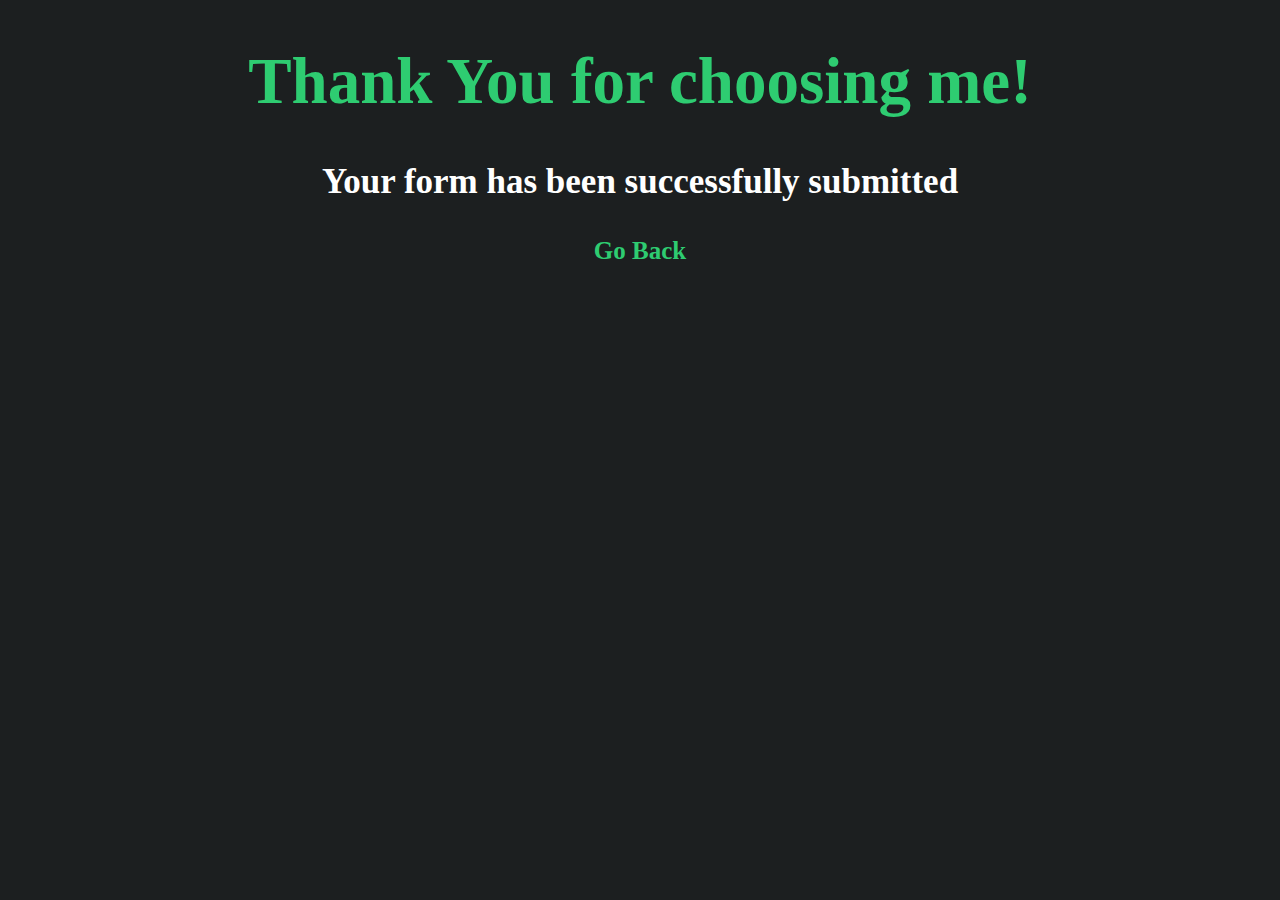
<file: Portofolio/thankyou/index.html>
<!DOCTYPE html>

<html>

<head>
    <meta charset="utf-8">
    <meta http-equiv="X-UA-Compatible" content="IE=edge">
    <title>Thank you page</title>
    <meta name="description" content="">
    <meta name="viewport" content="width=device-width, initial-scale=1">
    <style>
        body {
            background-color: #1c1f20;
        }
        
        a {
            text-decoration: none;
        }
    </style>
</head>

<body>

    <center>

        <h1 style="color: #2ecc71; font-size: 65px;">Thank You for choosing me!</h1>
        <h3 style="color: #ffffff; font-size: 35px">Your form has been successfully submitted</h3>
        <h3><a style="color: #2ecc71; font-size: 25px" href="home.html">Go Back</a></h3>
    </center>

</body>

</html>
</file>
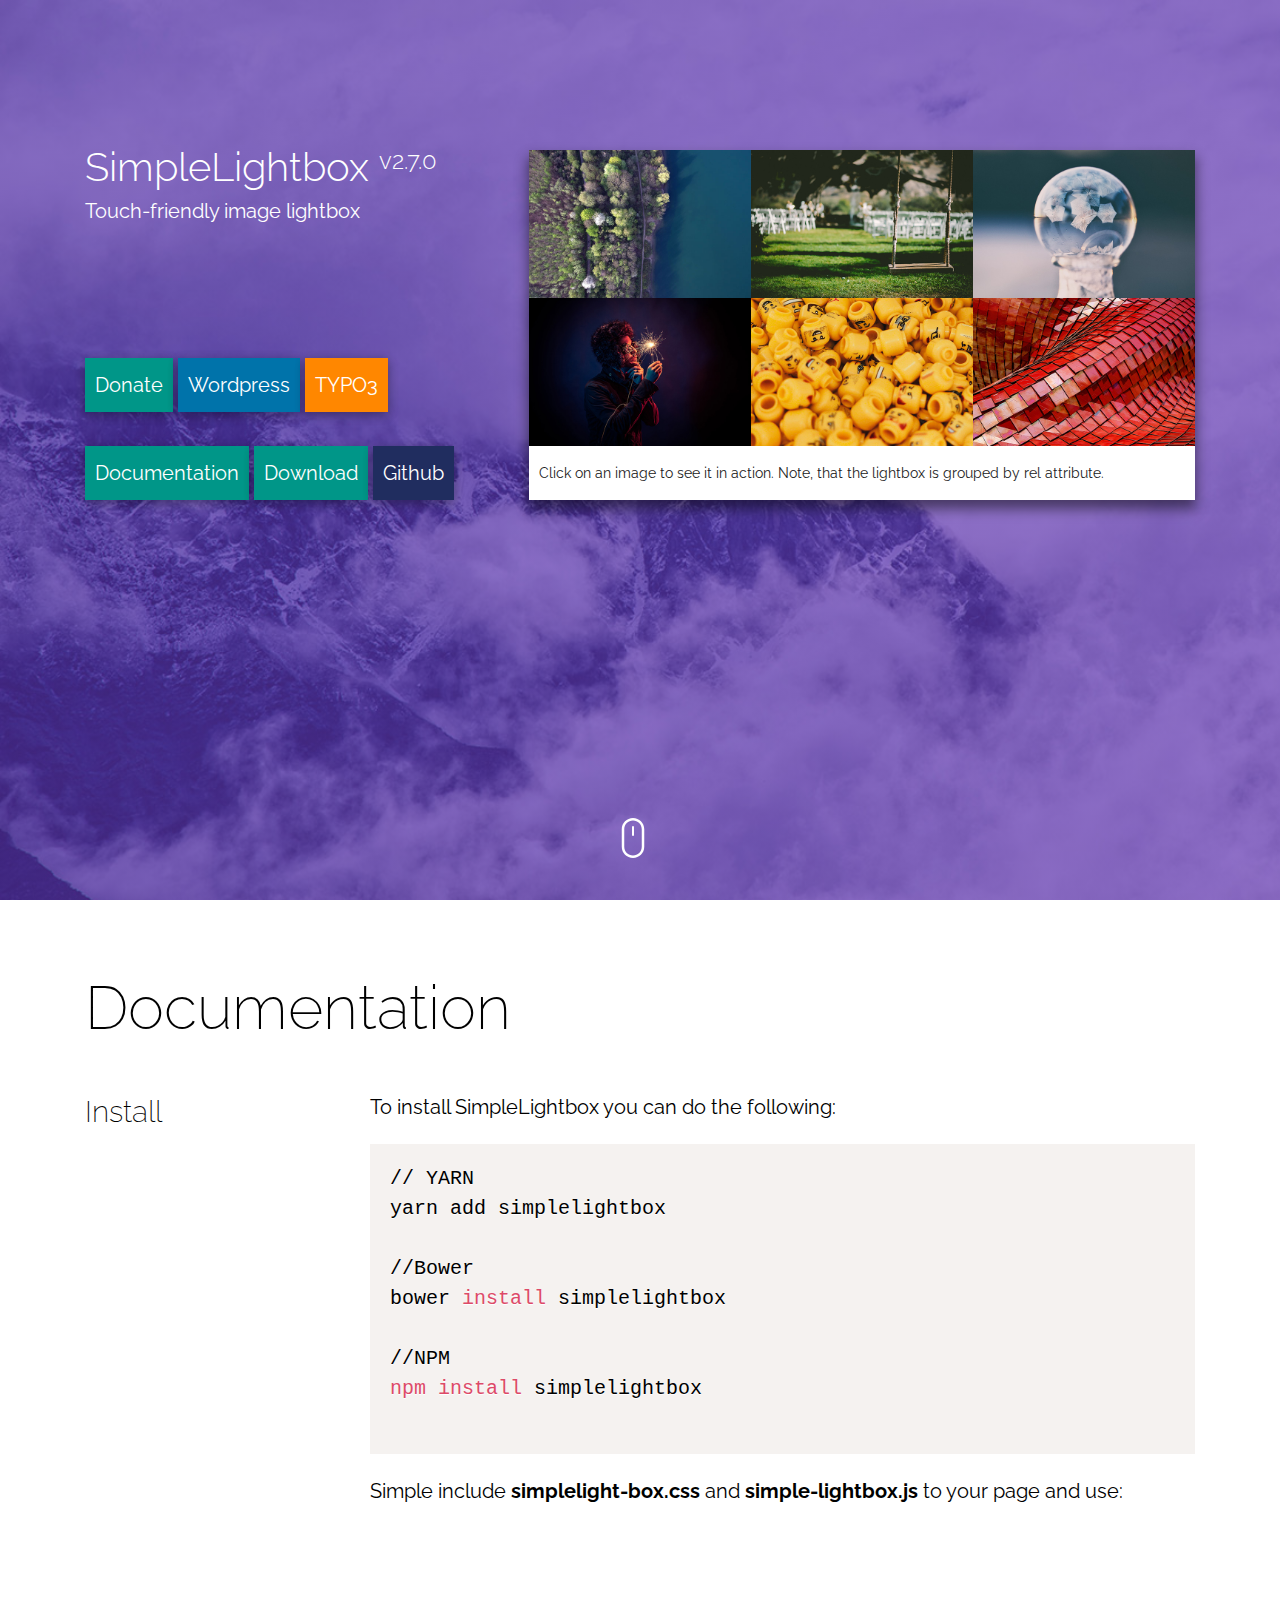
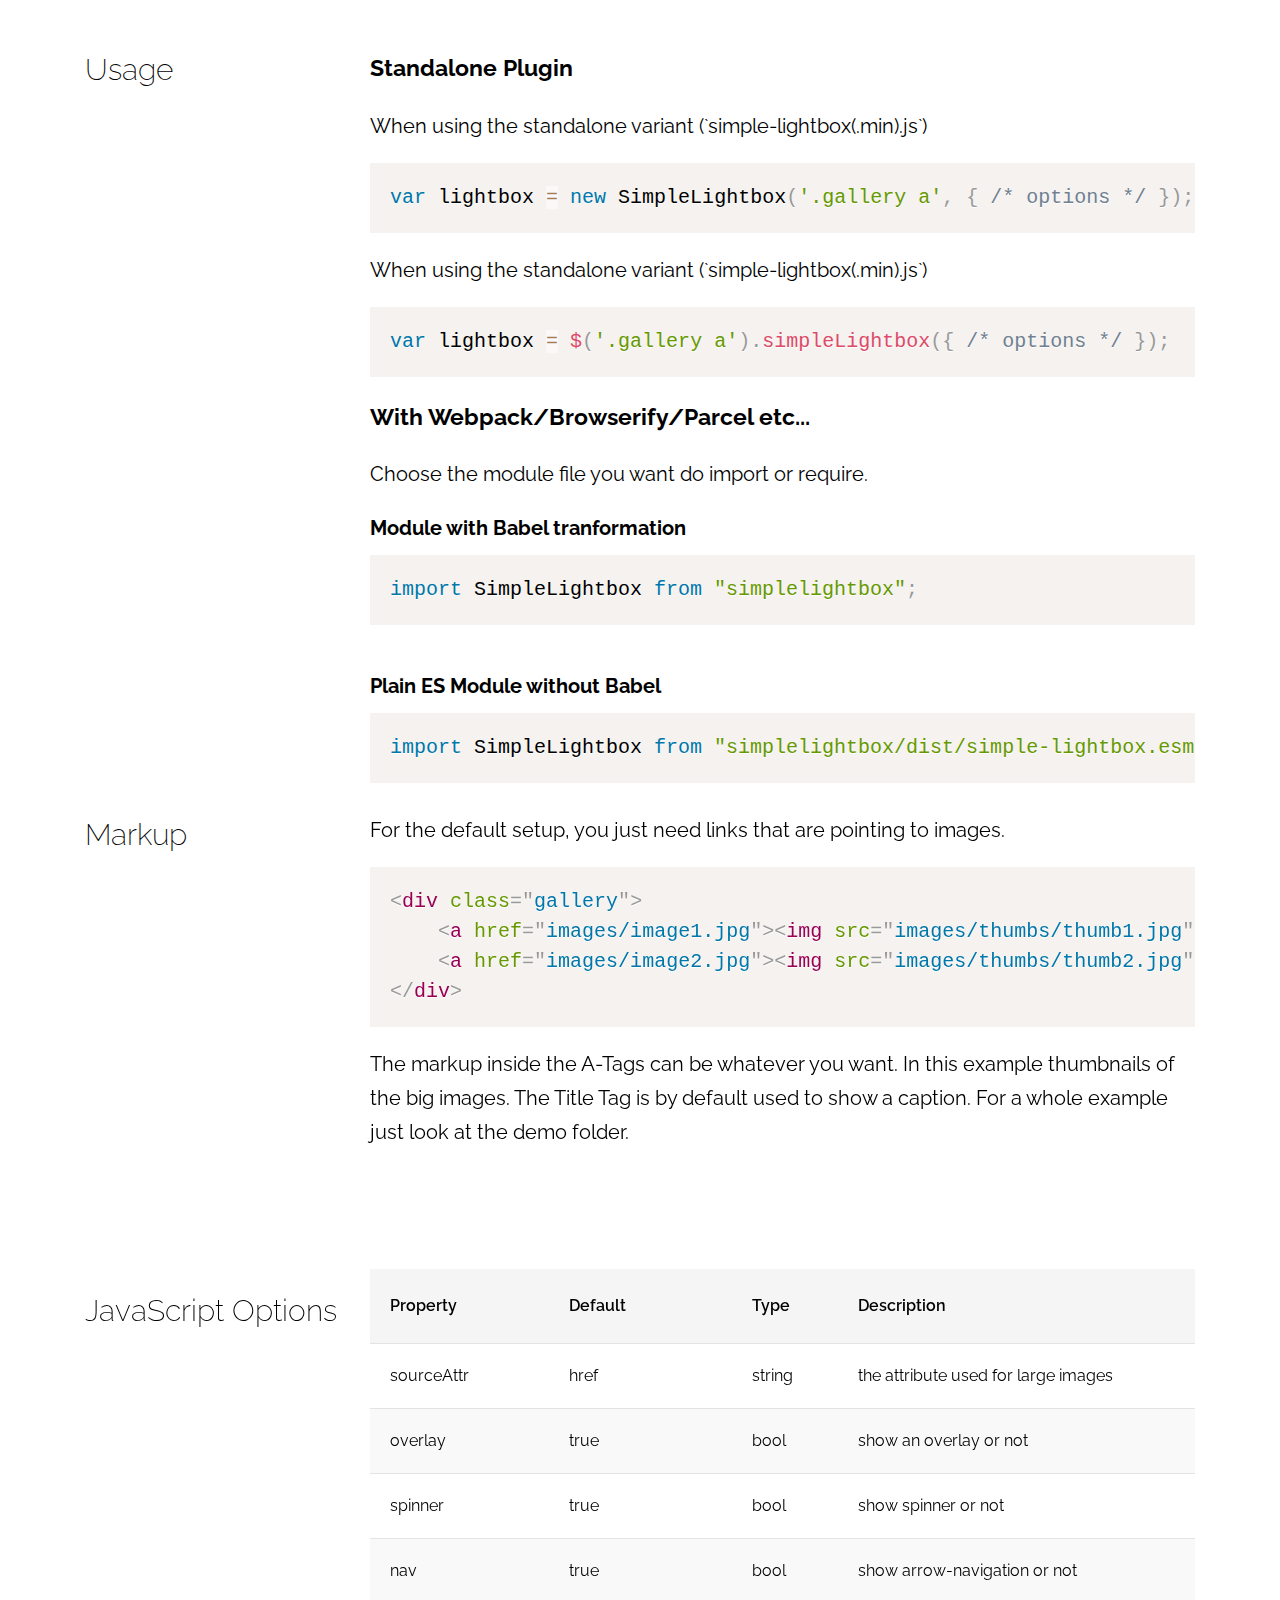
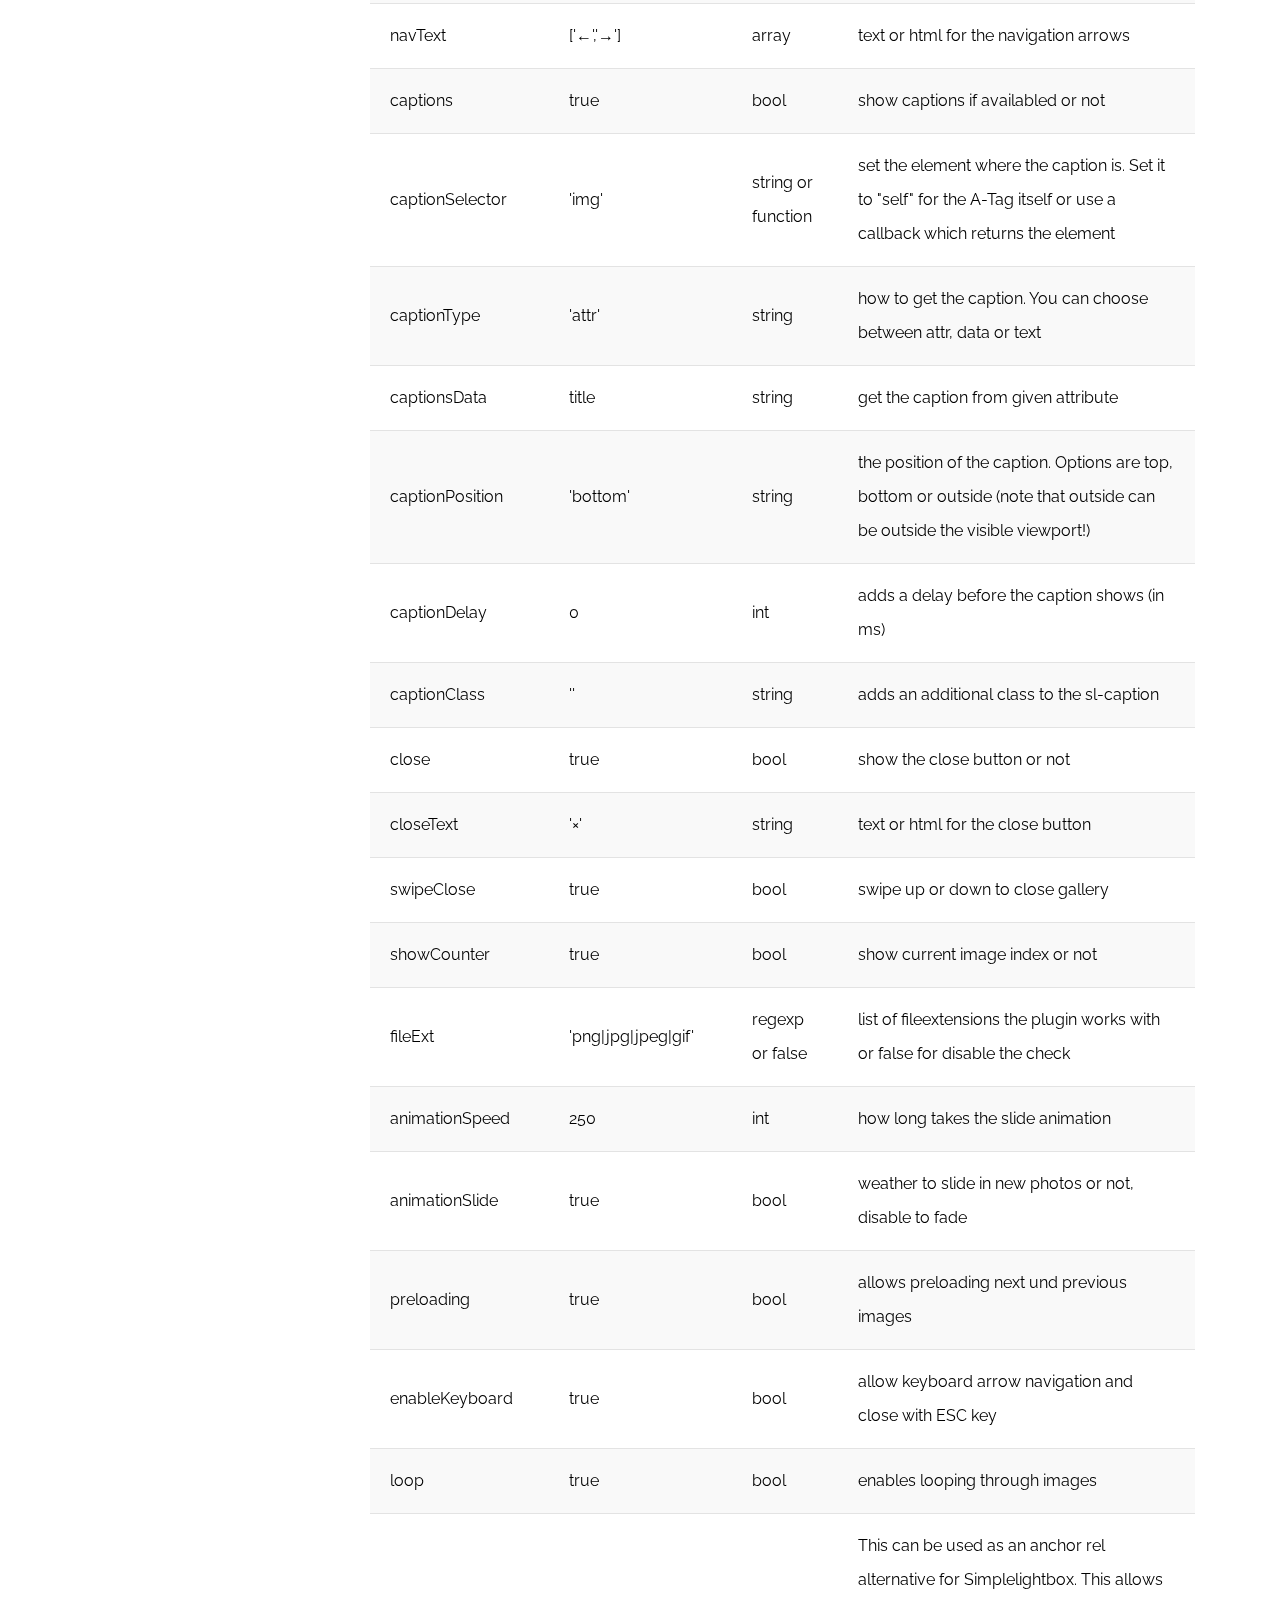
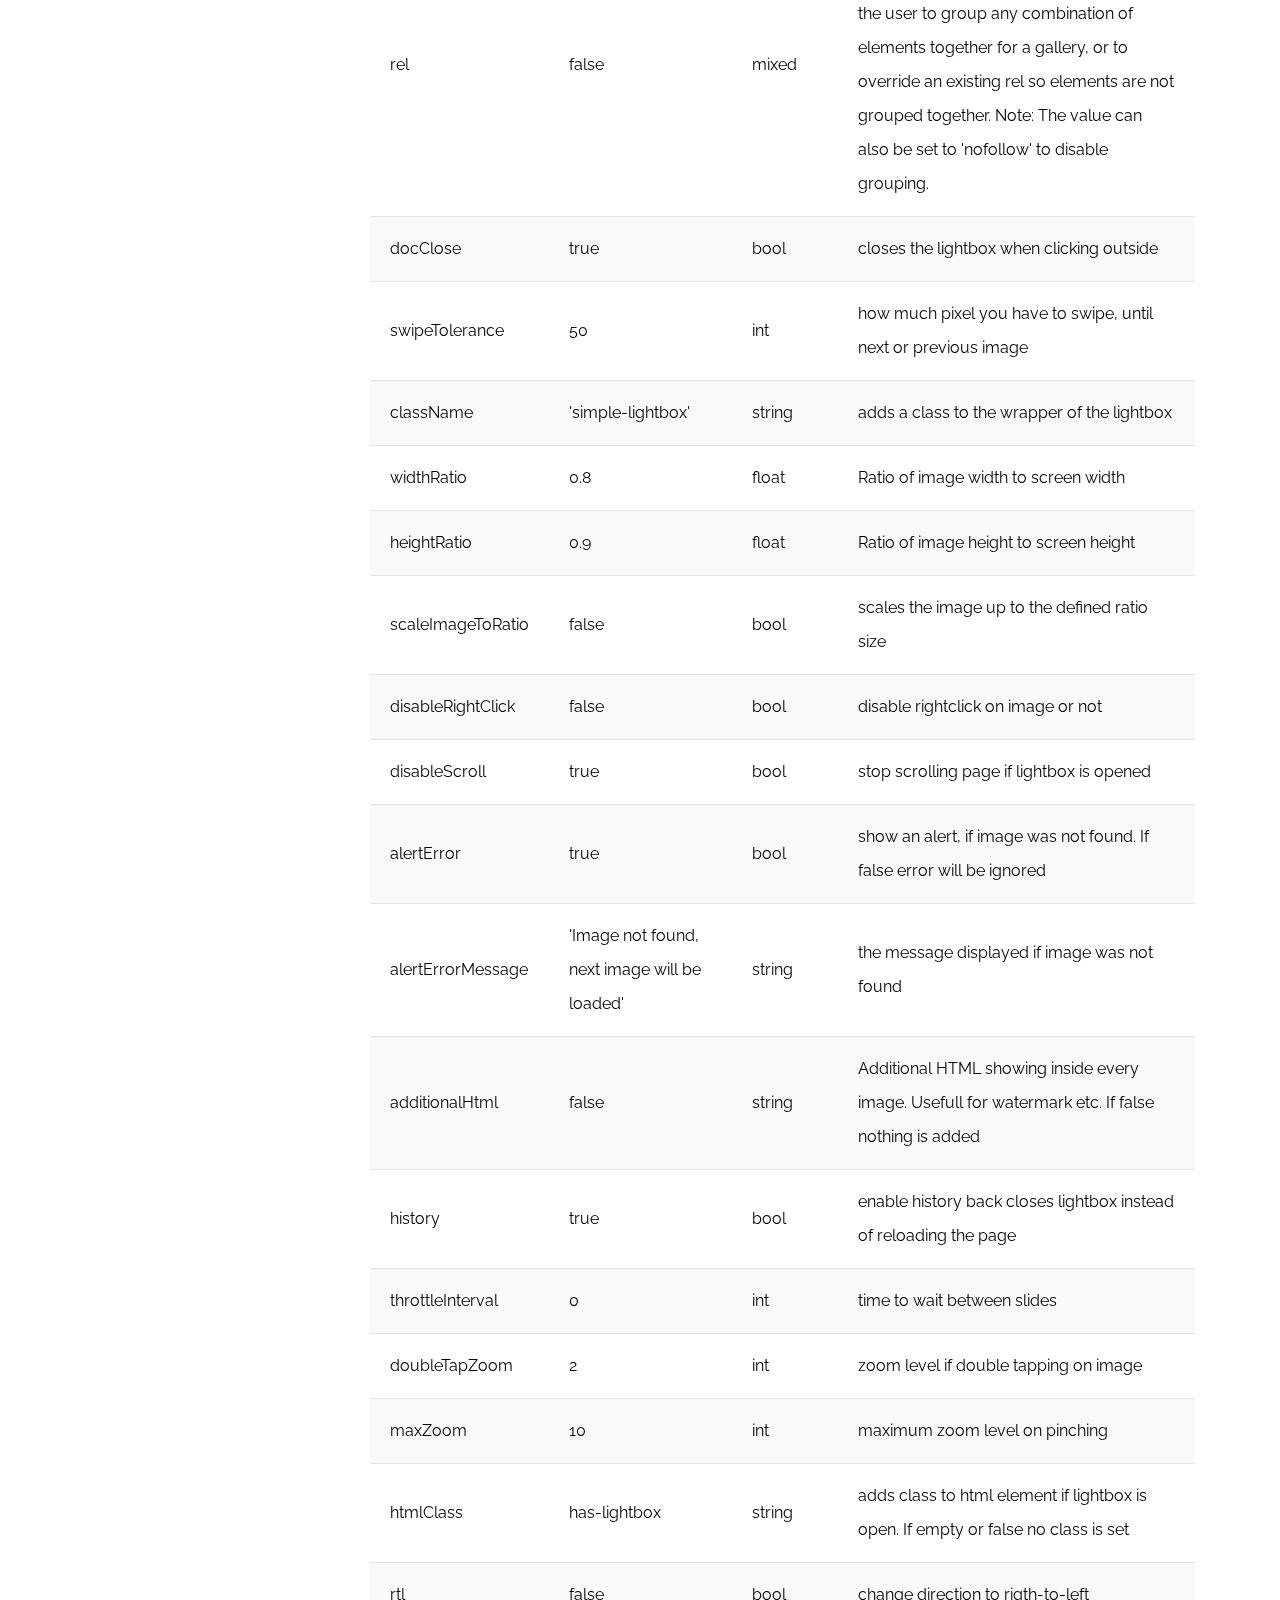
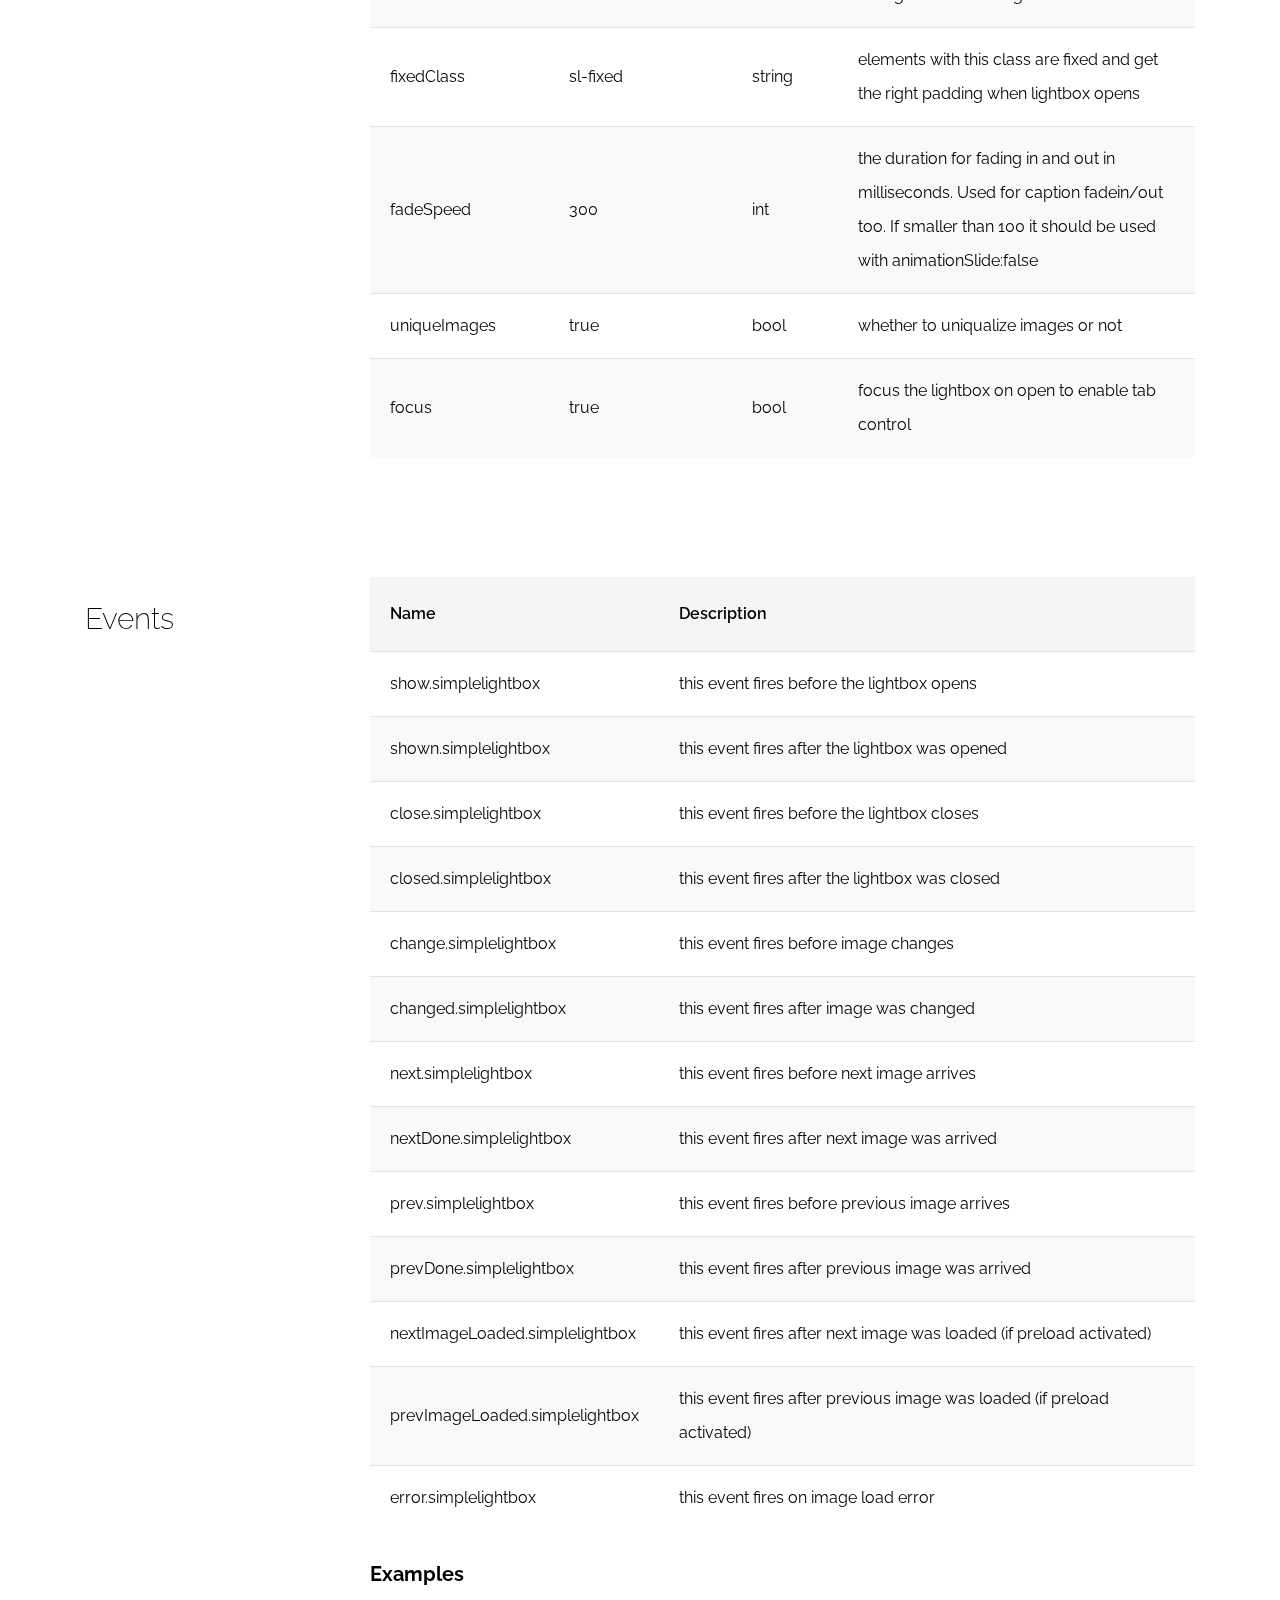
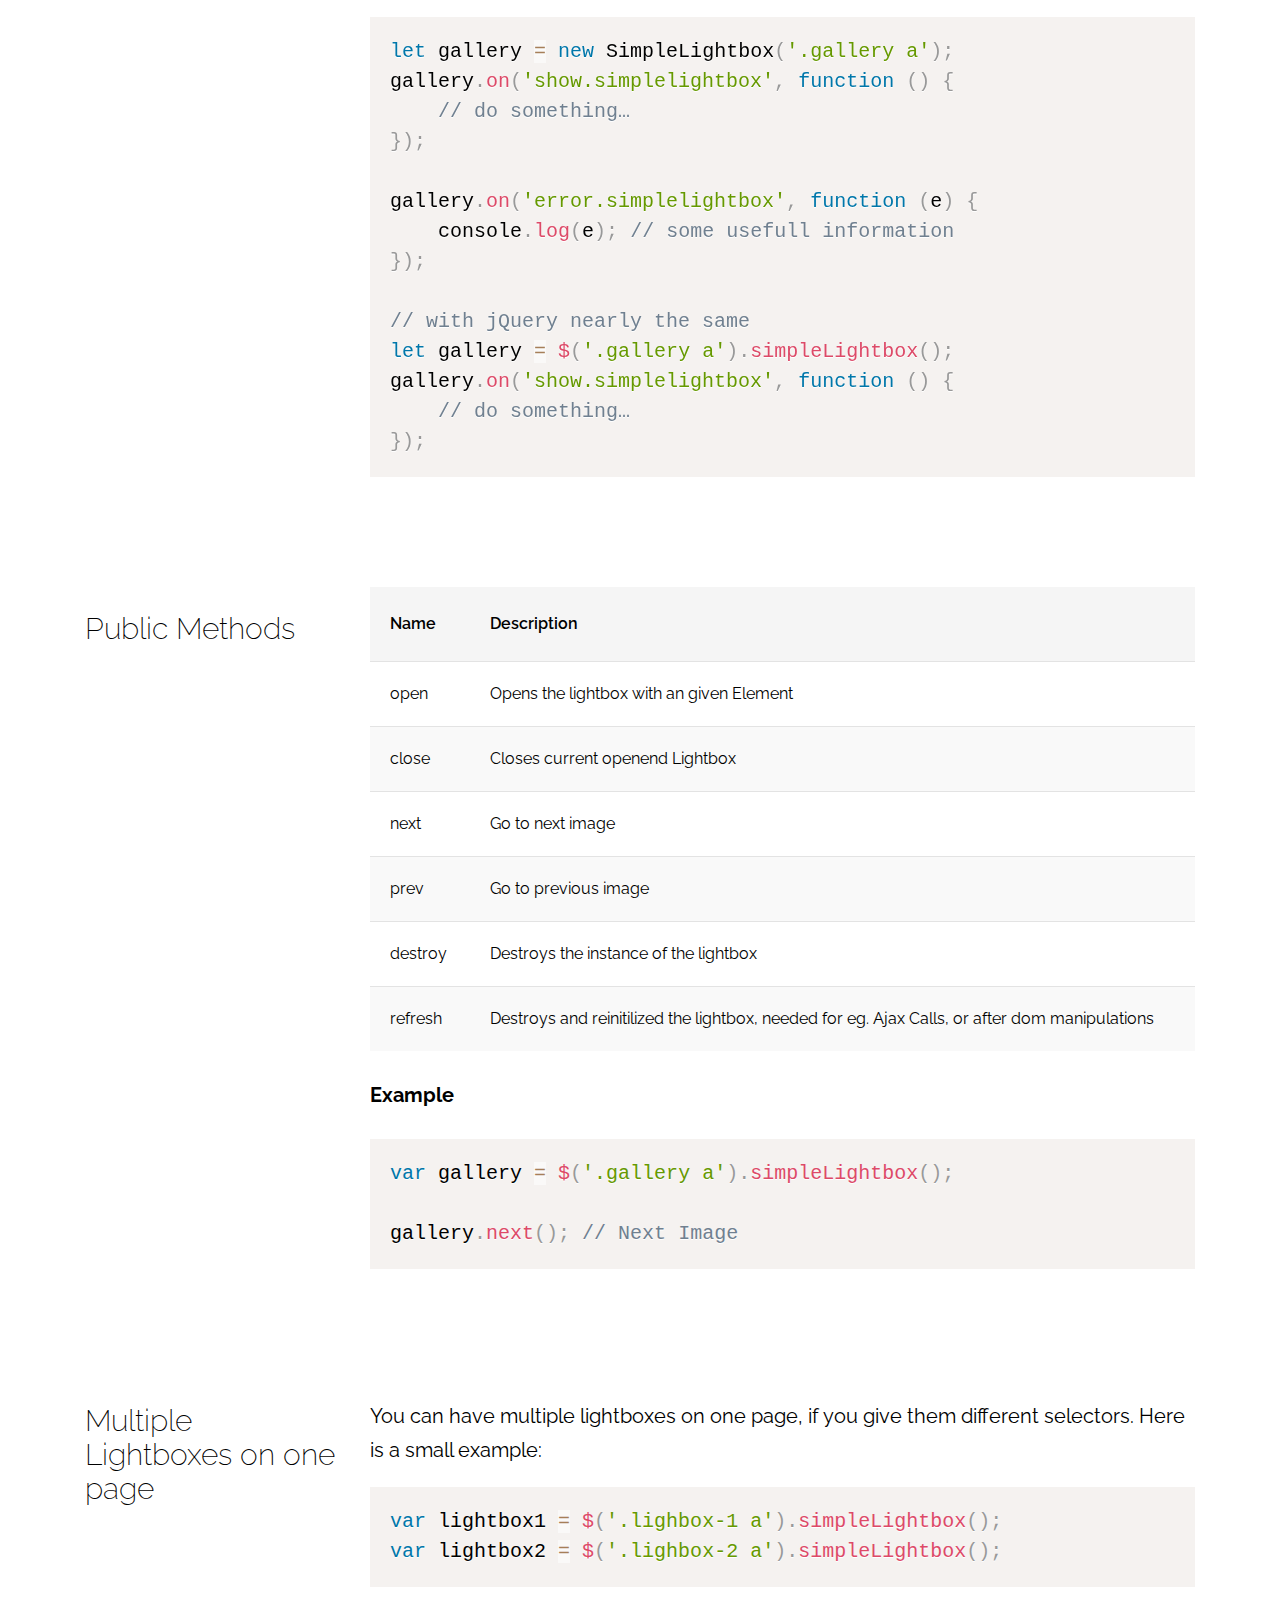
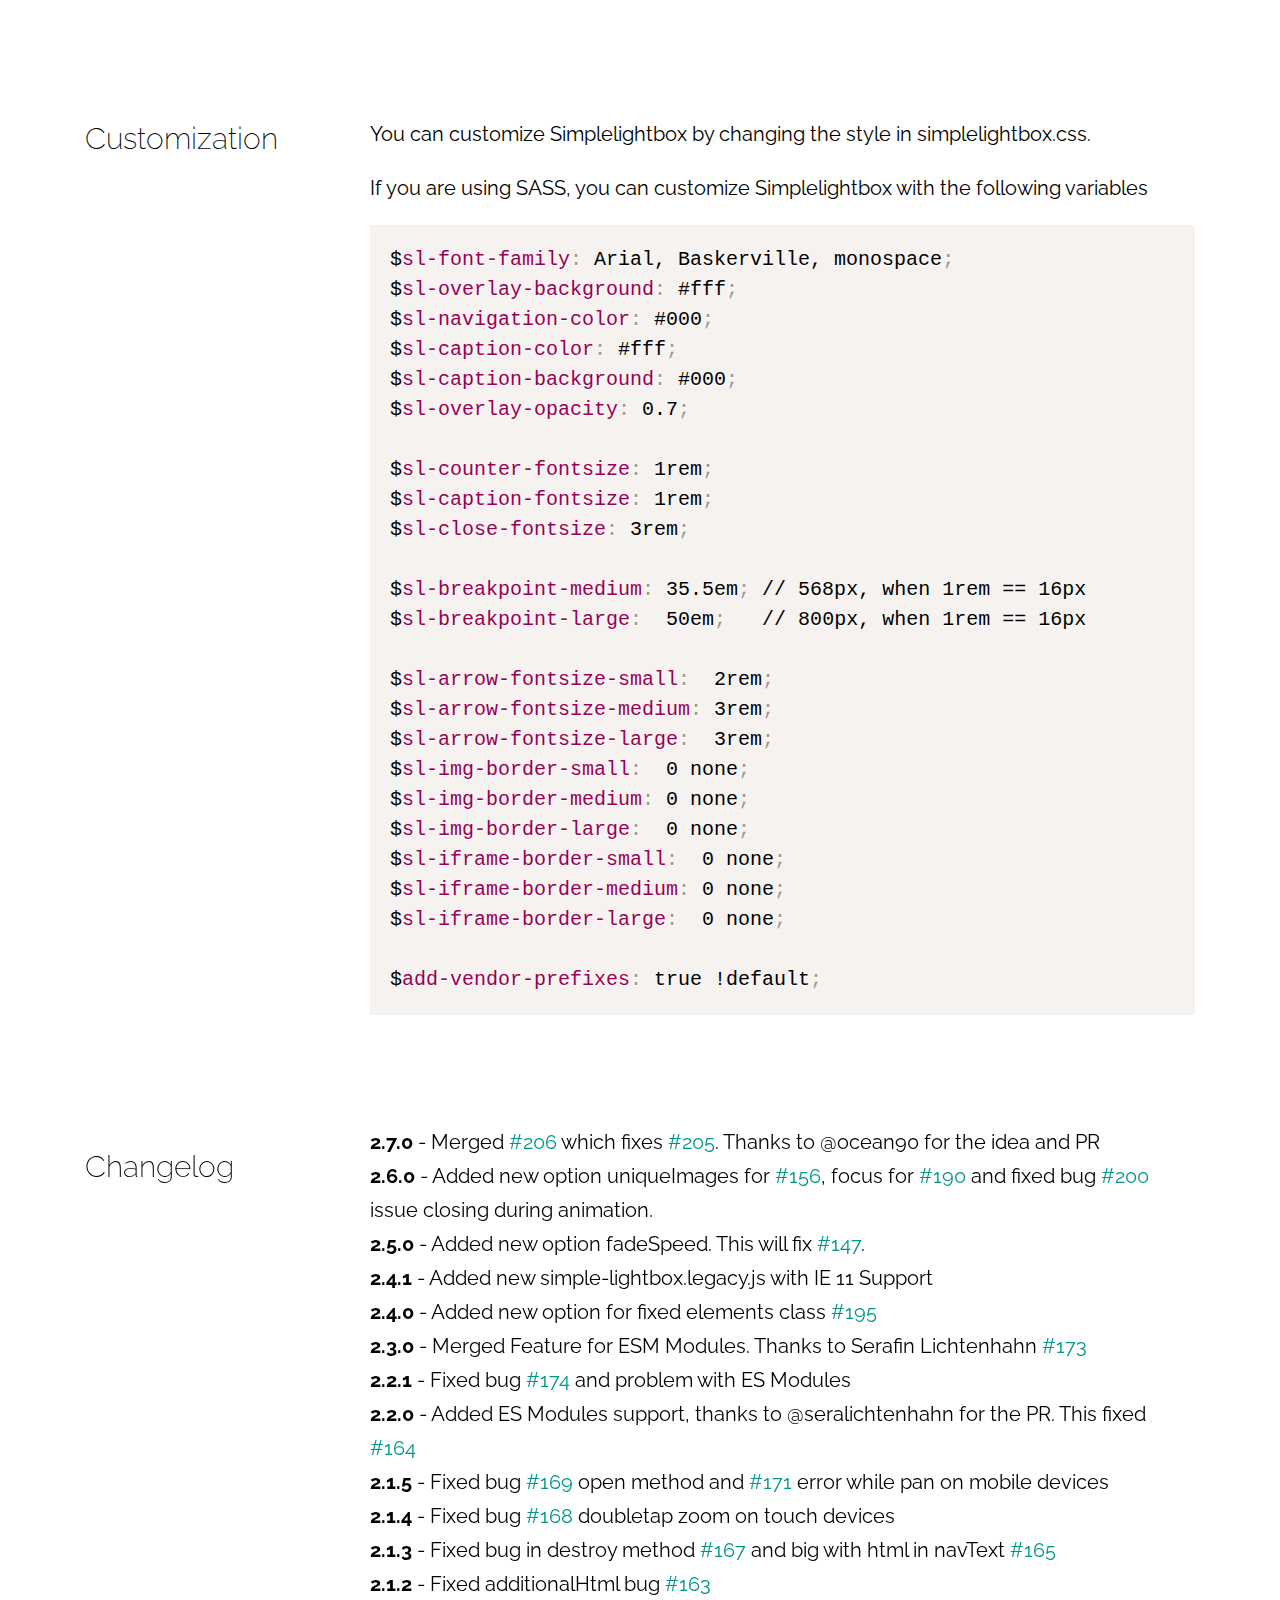
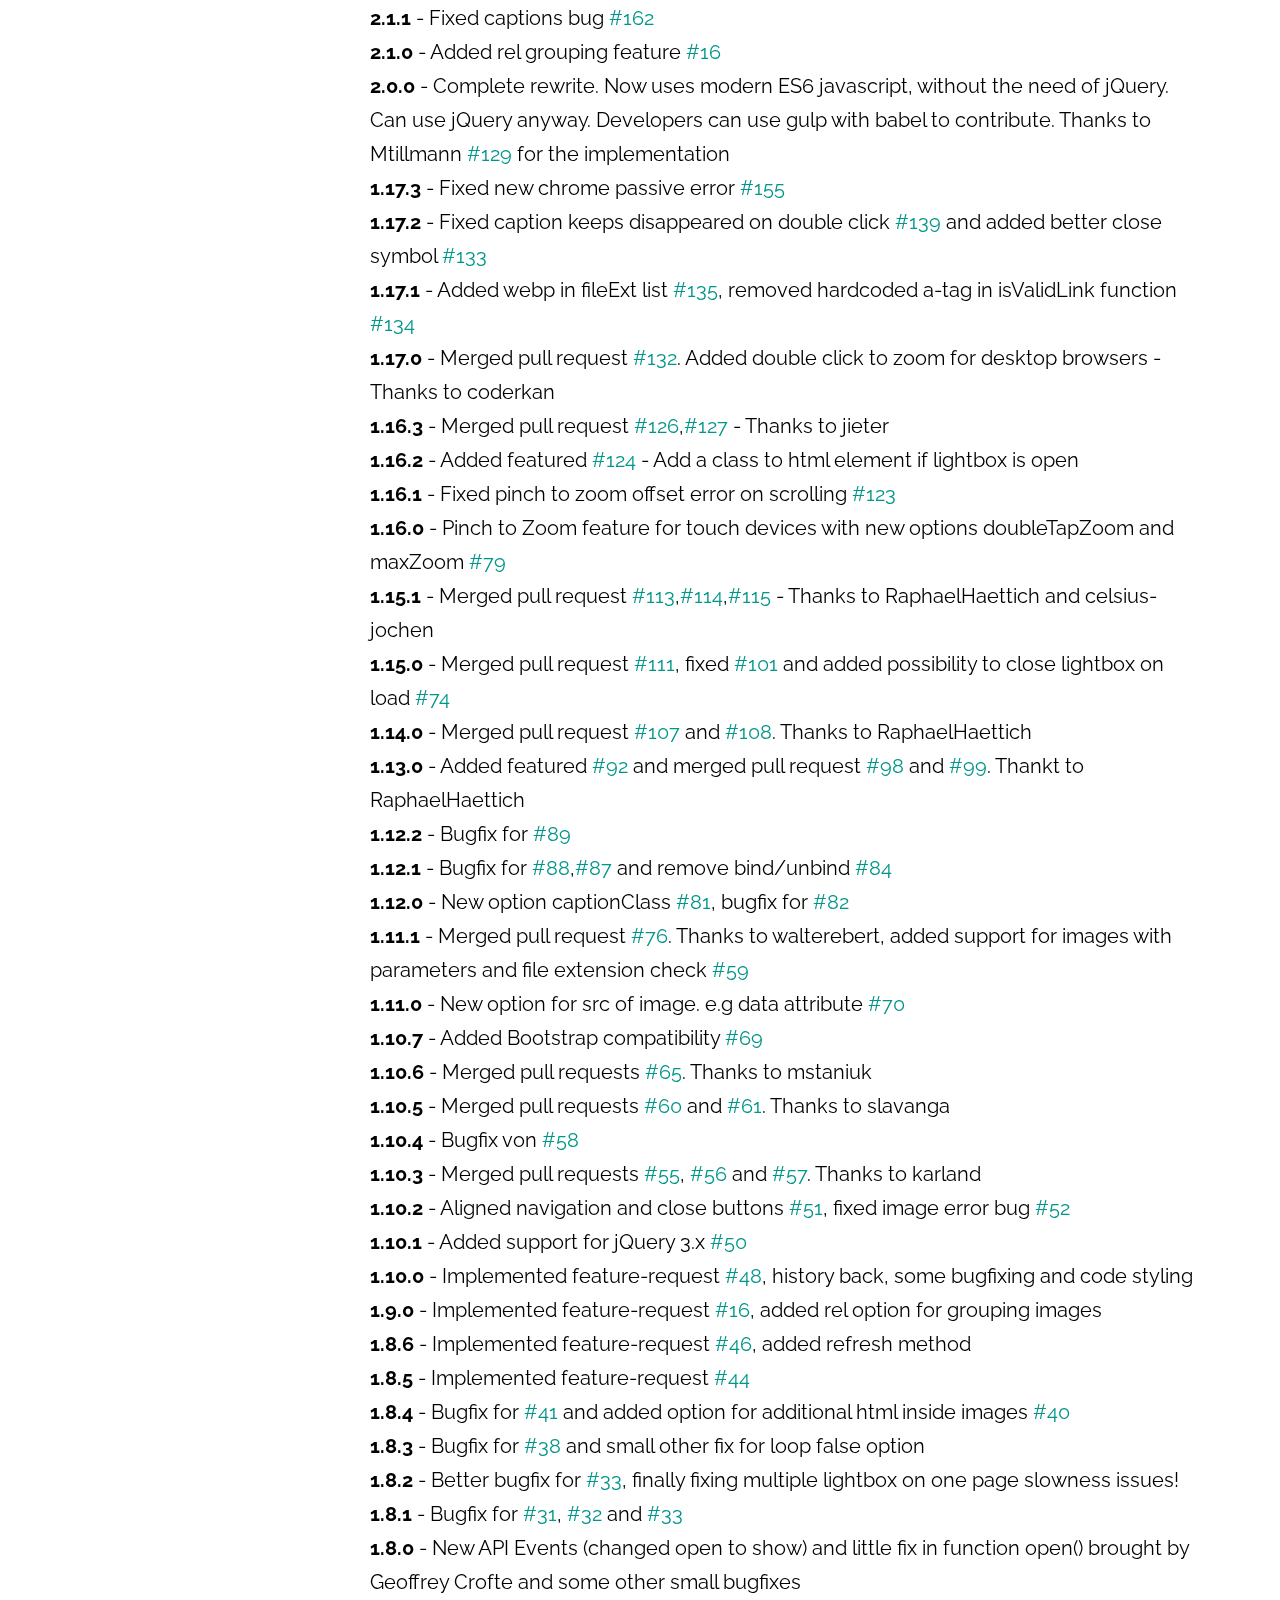
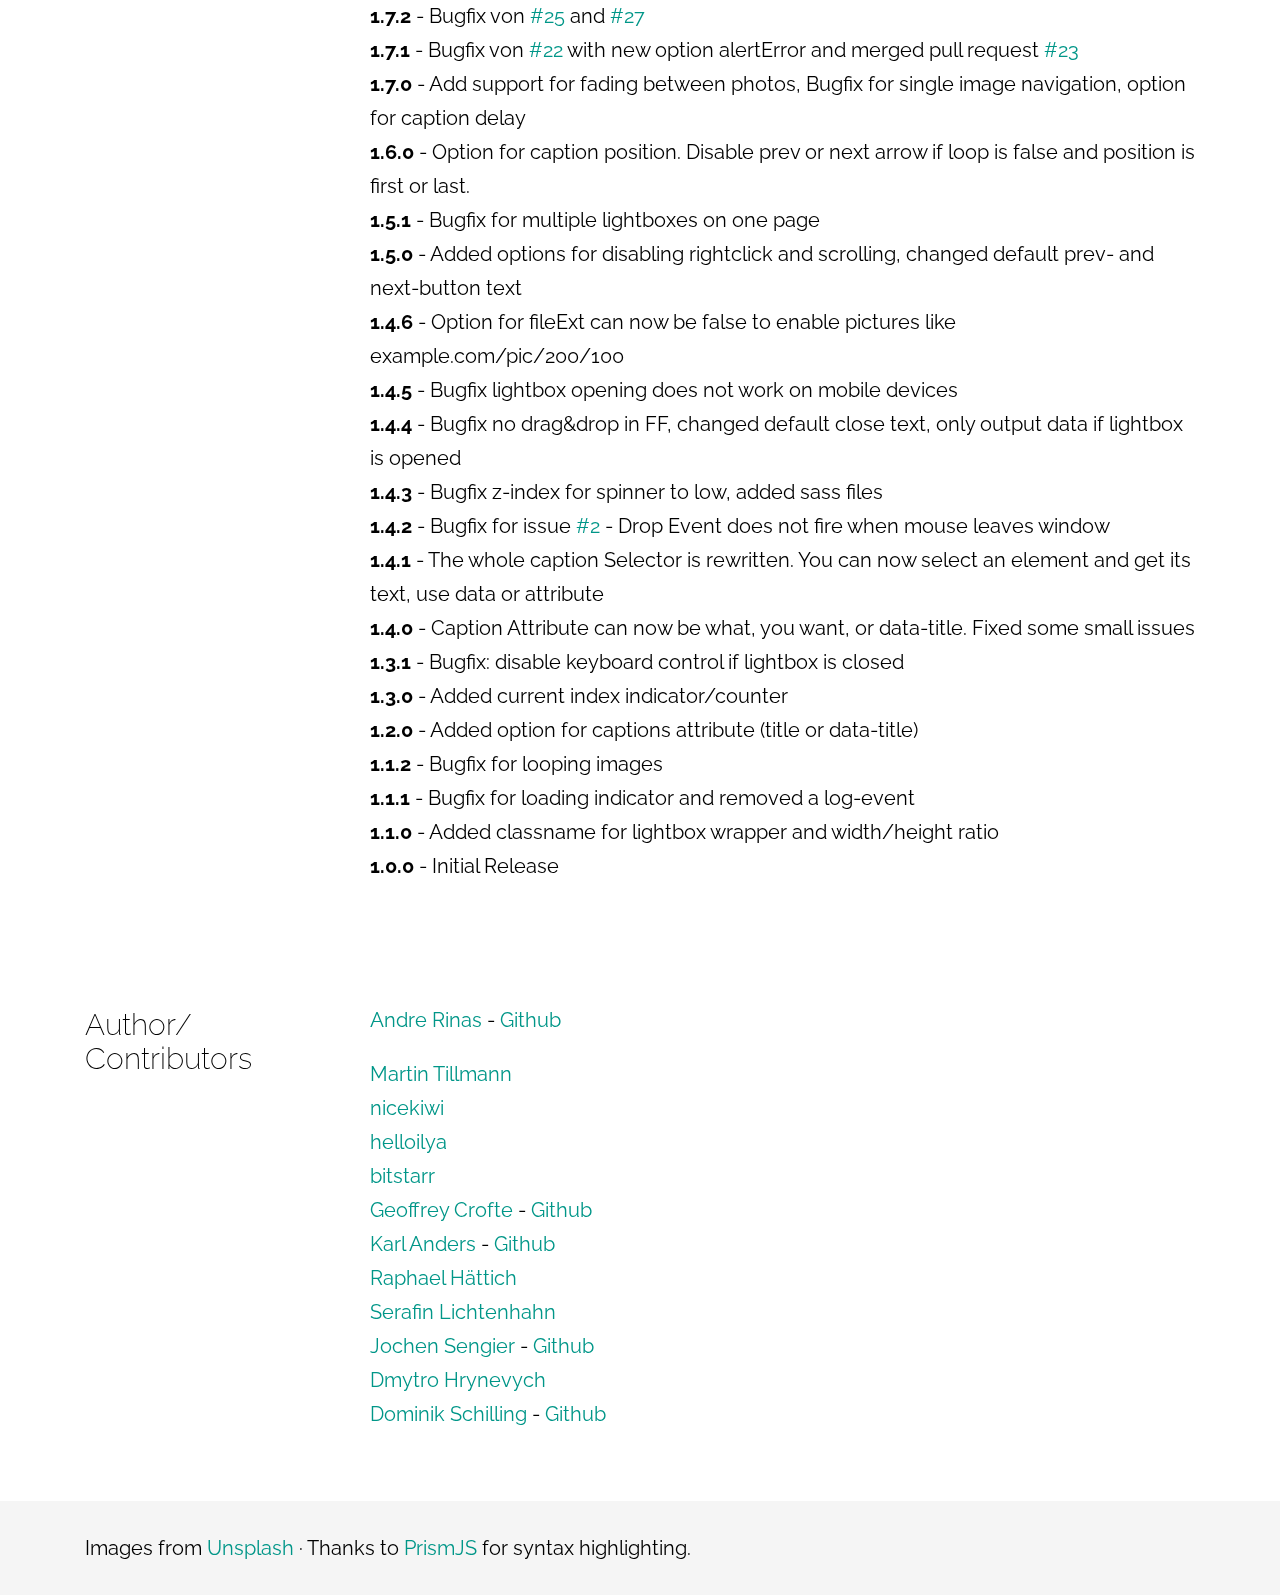
<file: Portofolio/simplelightbox-master/demo/index.html>
<!DOCTYPE html>
<html lang="en">
<head>
<meta charset="utf-8">
<meta content="width=device-width, initial-scale=1, maximum-scale=1, user-scalable=no" name="viewport" />
<link href="https://fonts.googleapis.com/css?family=Raleway:300,400,700" rel="stylesheet">
<link rel="stylesheet" href="../dist/simple-lightbox.css?v2.7.0" />
<link rel="stylesheet" href="demo.css" />
<title>SimpleLightbox by André Rinas</title>
</head>
<body>
<header>
	<div class="gradient"></div>
	<div class="header-container">
		<div class="container demo-container">
			<div class="info">
				<h1>SimpleLightbox <sup>v2.7.0</sup></h1>
				<span class="subline">Touch-friendly image lightbox</span>
				<nav>
					<a class="btn donate" target="_blank" href="https://www.paypal.me/anrinas">Donate</a>
					<a class="btn wordpress" target="_blank" href="https://wordpress.org/plugins/simplelightbox/">Wordpress</a>
					<a class="btn typo3" target="_blank" href="https://extensions.typo3.org/extension/simplelightbox/">TYPO3</a><br><br>
					<a class="btn accent-color scrolllink" href="#documentation">Documentation</a>
					<a class="btn accent-color" target="_blank" href="https://github.com/andreknieriem/simplelightbox/archive/master.zip">Download</a>
					<a class="btn github" target="_blank" href="https://github.com/andreknieriem/simplelightbox">Github</a>
				</nav>
			</div>
			<div class="small-demo">
				<a href="img/full/01.jpg"><img src="img/thumb/01.jpg" title="Drone Photography" alt="" /></a>
				<a rel="rel2" href="img/full/02.jpg"><img src="img/thumb/02.jpg" alt="" /></a>
				<a rel="rel3" href="img/full/03.jpg"><img src="img/thumb/03.jpg" alt="" /></a>
				<a rel="rel2" href="img/full/04.jpg"><img src="img/thumb/04.jpg" alt="" /></a>
				<a rel="rel2" href="img/full/05.jpg"><img src="img/thumb/05.jpg" alt="" title="Lego Heads" /></a>
				<a rel="rel1" href="img/full/06.jpg"><img src="img/thumb/06.jpg" alt="" /></a>
				<div class="clearing"></div>
				<div class="caption">
					Click on an image to see it in action. Note, that the lightbox is grouped by rel attribute.
				</div>
			</div>
			<div class="clearing"></div>
		</div>
		<a class="scroll-hint scrolllink" href="#documentation"><span class="scrollwheel"></span></a>
	</div>
</header>
<div class="flyin-navi sl-fixed">
	<div class="container">
		<ul>
			<li><a class="scrolllink" href="#install">Install</a></li>
			<li><a class="scrolllink" href="#usage">Usage</a></li>
			<li><a class="scrolllink" href="#options">Options</a></li>
			<li><a class="scrolllink" href="#events">Events</a></li>
			<li><a class="scrolllink" href="#publicmethods">Public Methods</a></li>
			<li><a class="scrolllink" href="#multiple">Multiple</a></li>
			<li><a class="scrolllink" href="#customization">Customization</a></li>
		</ul>
	</div>
</div>
<section>
	<div class="container" id="documentation">
		<h1>Documentation</h1>
		<div class="row">
			<div class="col-left" id="install">
				<h2>Install</h2>
			</div>
			<div class="col-right">
				<p>
					To install SimpleLightbox you can do the following:
				</p>
				<pre>
<code class="language-bash">// YARN
yarn add simplelightbox

//Bower
bower install simplelightbox

//NPM
npm install simplelightbox</code>
				</pre>
				<p>
					Simple include <strong>simplelight-box.css</strong> and <strong>simple-lightbox.js</strong> to your page and use:
				</p>
			</div>
		</div>
	</div>
</section>
<section>
	<div class="container">
		<div class="row">
			<div class="col-left" id="usage">
				<h2>Usage</h2>
			</div>
			<div class="col-right">
				<h3>Standalone Plugin</h3>
				<p>
					When using the standalone variant (`simple-lightbox(.min).js`)
				</p>
				<pre class="language-javascript"><code class="language-javascript">var lightbox = new SimpleLightbox('.gallery a', { /* options */ });</code></pre>
				<p>
					When using the standalone variant (`simple-lightbox(.min).js`)
				</p>
				<pre class="language-javascript"><code class="language-javascript">var lightbox = $('.gallery a').simpleLightbox({ /* options */ });</code></pre>

				<h3>With Webpack/Browserify/Parcel etc...</h3>
				<p>Choose the module file you want do import or require.</p>
				<strong>Module with Babel tranformation</strong><br>
				<pre class="language-javascript"><code class="language-javascript">import SimpleLightbox from "simplelightbox";</code></pre>
				<br>
				<strong>Plain ES Module without Babel</strong><br>
				<pre class="language-javascript"><code class="language-javascript">import SimpleLightbox from "simplelightbox/dist/simple-lightbox.esm";</code></pre>
			</div>
		</div>
		<div class="row">
			<div class="col-left" id="usage">
				<h2>Markup</h2>
			</div>
			<div class="col-right">
				<p>For the default setup, you just need links that are pointing to images.</p>
				<pre class="language-markup"><code class="language-markup">&lt;div class="gallery"&gt;
    &lt;a href="images/image1.jpg"&gt;&lt;img src="images/thumbs/thumb1.jpg" alt="" title=""/&gt;&lt;/a&gt;
    &lt;a href="images/image2.jpg"&gt;&lt;img src="images/thumbs/thumb2.jpg" alt="" title="Beautiful Image"/&gt;&lt;/a&gt;
&lt;/div&gt;</code></pre>
				<p>
				The markup inside the A-Tags can be whatever you want. In this example thumbnails of the big images. The Title Tag is by default used to show a caption.
				For a whole example just look at the demo folder.
				</p>
			</div>
		</div>
	</div>
</section>
<section>
	<div class="container">
		<div class="row">
			<div class="col-left" id="options">
				<h2>JavaScript Options</h2>
			</div>
			<div class="col-right">
				<table>
					<thead>
					<tr>
					<th>Property</th>
					<th>Default</th>
					<th>Type</th>
					<th>Description</th>
					</tr>
					</thead>
					<tbody>
					<tr>
					<td>sourceAttr</td>
					<td>href</td>
					<td>string</td>
					<td>the attribute used for large images</td>
					</tr>
					<tr>
					<td>overlay</td>
					<td>true</td>
					<td>bool</td>
					<td>show an overlay or not</td>
					</tr>
					<tr>
					<td>spinner</td>
					<td>true</td>
					<td>bool</td>
					<td>show spinner or not</td>
					</tr>
					<tr>
					<td>nav</td>
					<td>true</td>
					<td>bool</td>
					<td>show arrow-navigation or not</td>
					</tr>
					<tr>
					<td>navText</td>
					<td>['←','→']</td>
					<td>array</td>
					<td>text or html for the navigation arrows</td>
					</tr>
					<tr>
					<td>captions</td>
					<td>true</td>
					<td>bool</td>
					<td>show captions if availabled or not</td>
					</tr>
					<tr>
					<td>captionSelector</td>
					<td>'img'</td>
					<td>string or function</td>
					<td>set the element where the caption is. Set it to "self" for the A-Tag itself or use a callback which returns the element</td>
					</tr>
					<tr>
					<td>captionType</td>
					<td>'attr'</td>
					<td>string</td>
					<td>how to get the caption. You can choose between attr, data or text</td>
					</tr>
					<tr>
					<td>captionsData</td>
					<td>title</td>
					<td>string</td>
					<td>get the caption from given attribute</td>
					</tr>
					<tr>
					<td>captionPosition</td>
					<td>'bottom'</td>
					<td>string</td>
					<td>the position of the caption. Options are top, bottom or outside (note that outside can be outside the visible viewport!)</td>
					</tr>
					<tr>
					<td>captionDelay</td>
					<td>0</td>
					<td>int</td>
					<td>adds a delay before the caption shows (in ms)</td>
					</tr>
					<tr>
					<td>captionClass</td>
					<td>''</td>
					<td>string</td>
					<td>adds an additional class to the sl-caption</td>
					</tr>
					<tr>
					<td>close</td>
					<td>true</td>
					<td>bool</td>
					<td>show the close button or not</td>
					</tr>
					<tr>
					<td>closeText</td>
					<td>'×'</td>
					<td>string</td>
					<td>text or html for the close button</td>
					</tr>
					<tr>
					<td>swipeClose</td>
					<td>true</td>
					<td>bool</td>
					<td>swipe up or down to close gallery</td>
					</tr>
					<tr>
					<td>showCounter</td>
					<td>true</td>
					<td>bool</td>
					<td>show current image index or not</td>
					</tr>
					<tr>
					<td>fileExt</td>
					<td>'png|jpg|jpeg|gif'</td>
					<td>regexp or false</td>
					<td>list of fileextensions the plugin works with or false for disable the check</td>
					</tr>
					<tr>
					<td>animationSpeed</td>
					<td>250</td>
					<td>int</td>
					<td>how long takes the slide animation</td>
					</tr>
					<tr>
					<td>animationSlide</td>
					<td>true</td>
					<td>bool</td>
					<td>weather to slide in new photos or not, disable to fade</td>
					</tr>
					<tr>
					<td>preloading</td>
					<td>true</td>
					<td>bool</td>
					<td>allows preloading next und previous images</td>
					</tr>
					<tr>
					<td>enableKeyboard</td>
					<td>true</td>
					<td>bool</td>
					<td>allow keyboard arrow navigation and close with ESC key</td>
					</tr>
					<tr>
					<td>loop</td>
					<td>true</td>
					<td>bool</td>
					<td>enables looping through images</td>
					</tr>
					<tr>
					<td>rel</td>
					<td>false</td>
					<td>mixed</td>
					<td>This can be used as an anchor rel alternative for Simplelightbox. This allows the user to group any combination of elements together for a gallery, or to override an existing rel so elements are not grouped together. Note: The value can also be set to 'nofollow' to disable grouping.</td>
					</tr>
					<tr>
					<td>docClose</td>
					<td>true</td>
					<td>bool</td>
					<td>closes the lightbox when clicking outside</td>
					</tr>
					<tr>
					<td>swipeTolerance</td>
					<td>50</td>
					<td>int</td>
					<td>how much pixel you have to swipe, until next or previous image</td>
					</tr>
					<tr>
					<td>className</td>
					<td>'simple-lightbox'</td>
					<td>string</td>
					<td>adds a class to the wrapper of the lightbox</td>
					</tr>
					<tr>
					<td>widthRatio</td>
					<td>0.8</td>
					<td>float</td>
					<td>Ratio of image width to screen width</td>
					</tr>
					<tr>
					<td>heightRatio</td>
					<td>0.9</td>
					<td>float</td>
					<td>Ratio of image height to screen height</td>
					</tr>
					<td>scaleImageToRatio</td>
					<td>false</td>
					<td>bool</td>
					<td>scales the image up to the defined ratio size</td>
					</tr>
					<tr>
					<td>disableRightClick</td>
					<td>false</td>
					<td>bool</td>
					<td>disable rightclick on image or not</td>
					</tr>
					<tr>
					<td>disableScroll</td>
					<td>true</td>
					<td>bool</td>
					<td>stop scrolling page if lightbox is opened</td>
					</tr>
					<tr>
					<td>alertError</td>
					<td>true</td>
					<td>bool</td>
					<td>show an alert, if image was not found. If false error will be ignored</td>
					</tr>
					<tr>
					<td>alertErrorMessage</td>
					<td>'Image not found, next image will be loaded'</td>
					<td>string</td>
					<td>the message displayed if image was not found</td>
					</tr>
					<tr>
					<td>additionalHtml</td>
					<td>false</td>
					<td>string</td>
					<td>Additional HTML showing inside every image. Usefull for watermark etc. If false nothing is added</td>
					</tr>
					<tr>
					<td>history</td>
					<td>true</td>
					<td>bool</td>
					<td>enable history back closes lightbox instead of reloading the page</td>
					</tr>
					<tr>
					<td>throttleInterval</td>
					<td>0</td>
					<td>int</td>
					<td>time to wait between slides</td>
					</tr>
					<tr>
					<td>doubleTapZoom</td>
					<td>2</td>
					<td>int</td>
					<td>zoom level if double tapping on image</td>
					</tr>
					<tr>
					<td>maxZoom</td>
					<td>10</td>
					<td>int</td>
					<td>maximum zoom level on pinching</td>
					</tr>
					<tr>
					<td>htmlClass</td>
					<td>has-lightbox</td>
					<td>string</td>
					<td>adds class to html element if lightbox is open. If empty or false no class is set</td>
					</tr>
					<tr>
					<td>rtl</td>
					<td>false</td>
					<td>bool</td>
					<td>change direction to rigth-to-left</td>
					</tr>
					<tr>
					<td>fixedClass</td>
					<td>sl-fixed</td>
					<td>string</td>
					<td>elements with this class are fixed and get the right padding when lightbox opens</td>
					</tr>
					<tr>
					<td>fadeSpeed</td>
					<td>300</td>
					<td>int</td>
					<td>the duration for fading in and out in milliseconds. Used for caption fadein/out too. If smaller than 100 it should be used with animationSlide:false</td>
					</tr>
					<tr>
					<td>uniqueImages</td>
					<td>true</td>
					<td>bool</td>
					<td>whether to uniqualize images or not</td>
					</tr>
					<tr>
					<td>focus</td>
					<td>true</td>
					<td>bool</td>
					<td>focus the lightbox on open to enable tab control</td>
					</tr>
					</tbody>
					</table>
			</div>
		</div>
	</div>
</section>
<section>
	<div class="container">
		<div class="row">
			<div class="col-left" id="events">
				<h2>Events</h2>
			</div>
			<div class="col-right">
				<table>
				<thead>
				<tr>
				<th>Name</th>
				<th>Description</th>
				</tr>
				</thead>
				<tbody>
				<tr>
				<td>show.simplelightbox</td>
				<td>this event fires before the lightbox opens</td>
				</tr>
				<tr>
				<td>shown.simplelightbox</td>
				<td>this event fires after the lightbox was opened</td>
				</tr>
				<tr>
				<td>close.simplelightbox</td>
				<td>this event fires before the lightbox closes</td>
				</tr>
				<tr>
				<td>closed.simplelightbox</td>
				<td>this event fires after the lightbox was closed</td>
				</tr>
				<tr>
				<td>change.simplelightbox</td>
				<td>this event fires before image changes</td>
				</tr>
				<tr>
				<td>changed.simplelightbox</td>
				<td>this event fires after image was changed</td>
				</tr>
				<tr>
				<td>next.simplelightbox</td>
				<td>this event fires before next image arrives</td>
				</tr>
				<tr>
				<td>nextDone.simplelightbox</td>
				<td>this event fires after next image was arrived</td>
				</tr>
				<tr>
				<td>prev.simplelightbox</td>
				<td>this event fires before previous image arrives</td>
				</tr>
				<tr>
				<td>prevDone.simplelightbox</td>
				<td>this event fires after previous image was arrived</td>
				</tr>
				<tr>
				<td>nextImageLoaded.simplelightbox</td>
				<td>this event fires after next image was loaded (if preload activated)</td>
				</tr>
				<tr>
				<td>prevImageLoaded.simplelightbox</td>
				<td>this event fires after previous image was loaded (if preload activated)</td>
				</tr>
				<tr>
				<td>error.simplelightbox</td>
				<td>this event fires on image load error</td>
				</tr>
				</tbody>
				</table>
				<h4>Examples</h4>
				<pre><code class="language-javascript">let gallery = new SimpleLightbox('.gallery a');
gallery.on('show.simplelightbox', function () {
	// do something…
});

gallery.on('error.simplelightbox', function (e) {
	console.log(e); // some usefull information
});

// with jQuery nearly the same
let gallery = $('.gallery a').simpleLightbox();
gallery.on('show.simplelightbox', function () {
	// do something…
});</code></pre>
			</div>
		</div>
	</div>
</section>
<section>
	<div class="container">
		<div class="row">
			<div class="col-left" id="publicmethods">
				<h2>Public Methods</h2>
			</div>
			<div class="col-right">
				<table>
<thead>
<tr>
<th>Name</th>
<th>Description</th>
</tr>
</thead>
<tbody>
<tr>
<td>open</td>
<td>Opens the lightbox with an given Element</td>
</tr>
<tr>
<td>close</td>
<td>Closes current openend Lightbox</td>
</tr>
<tr>
<td>next</td>
<td>Go to next image</td>
</tr>
<tr>
<td>prev</td>
<td>Go to previous image</td>
</tr>
<tr>
<td>destroy</td>
<td>Destroys the instance of  the lightbox</td>
</tr>
<tr>
<td>refresh</td>
<td>Destroys and reinitilized the lightbox, needed for eg. Ajax Calls, or after dom manipulations</td>
</tr>
</tbody>
</table>
<h4>Example</h4>
<pre>
<code class="language-javascript">var gallery = $('.gallery a').simpleLightbox();

gallery.next(); // Next Image</code>
</pre>
			</div>
		</div>
	</div>
</section>
<section>
	<div class="container">
		<div class="row">
			<div class="col-left" id="multiple">
				<h2>Multiple Lightboxes on one page</h2>
			</div>
			<div class="col-right">
				<p>
					You can have multiple lightboxes on one page, if you give them different selectors. Here is a small example:
				</p>
<pre>
<code class="language-javascript">var lightbox1 = $('.lighbox-1 a').simpleLightbox();
var lightbox2 = $('.lighbox-2 a').simpleLightbox();</code>
</pre>
			</div>
		</div>
	</div>
</section>
<section>
	<div class="container">
		<div class="row">
			<div class="col-left" id="customization">
				<h2>Customization</h2>
			</div>
			<div class="col-right">
				<p>
					You can customize Simplelightbox by changing the style in simplelightbox.css.
				</p>
				<p>
					If you are using SASS, you can customize Simplelightbox with the following variables
				</p>
<pre>
<code class="language-css">$sl-font-family: Arial, Baskerville, monospace;
$sl-overlay-background: #fff;
$sl-navigation-color: #000;
$sl-caption-color: #fff;
$sl-caption-background: #000;
$sl-overlay-opacity: 0.7;

$sl-counter-fontsize: 1rem;
$sl-caption-fontsize: 1rem;
$sl-close-fontsize: 3rem;

$sl-breakpoint-medium: 35.5em; // 568px, when 1rem == 16px
$sl-breakpoint-large:  50em;   // 800px, when 1rem == 16px

$sl-arrow-fontsize-small:  2rem;
$sl-arrow-fontsize-medium: 3rem;
$sl-arrow-fontsize-large:  3rem;
$sl-img-border-small:  0 none;
$sl-img-border-medium: 0 none;
$sl-img-border-large:  0 none;
$sl-iframe-border-small:  0 none;
$sl-iframe-border-medium: 0 none;
$sl-iframe-border-large:  0 none;

$add-vendor-prefixes: true !default;</code>
</pre>
			</div>
		</div>
	</div>
</section>
<section class="changelog">
	<div class="container">
		<div class="row">
			<div class="col-left">
				<h2>Changelog</h2>
			</div>
			<div class="col-right">
				<strong>2.7.0</strong> - Merged #206 which fixes #205. Thanks to @ocean90 for the idea and PR<br />
				<strong>2.6.0</strong> - Added new option uniqueImages for #156, focus for #190 and fixed bug #200 issue closing during animation.<br />
				<strong>2.5.0</strong> - Added new option fadeSpeed. This will fix #147.<br />
				<strong>2.4.1</strong> - Added new simple-lightbox.legacy.js with IE 11 Support<br />
				<strong>2.4.0</strong> - Added new option for fixed elements class #195<br />
				<strong>2.3.0</strong> - Merged Feature for ESM Modules. Thanks to Serafin Lichtenhahn #173<br />
				<strong>2.2.1</strong> - Fixed bug #174 and problem with ES Modules<br />
				<strong>2.2.0</strong> - Added ES Modules support, thanks to @seralichtenhahn for the PR. This fixed #164<br />
				<strong>2.1.5</strong> - Fixed bug #169 open method and #171 error while pan on mobile devices<br />
				<strong>2.1.4</strong> - Fixed bug #168 doubletap zoom on touch devices<br />
				<strong>2.1.3</strong> - Fixed bug in destroy method #167 and big with html in  navText #165<br />
				<strong>2.1.2</strong> - Fixed additionalHtml bug #163<br />
				<strong>2.1.1</strong> - Fixed captions bug #162<br />
				<strong>2.1.0</strong> - Added rel grouping feature #16<br />
				<strong>2.0.0</strong> - Complete rewrite. Now uses modern ES6 javascript, without the need of jQuery. Can use jQuery anyway. Developers can use gulp with babel to contribute. Thanks to Mtillmann #129 for the implementation <br />
				<strong>1.17.3</strong> - Fixed new chrome passive error #155<br />
				<strong>1.17.2</strong> - Fixed caption keeps disappeared on double click #139 and added better close symbol #133<br />
				<strong>1.17.1</strong> - Added webp in fileExt list #135, removed hardcoded a-tag in isValidLink function #134<br />
				<strong>1.17.0</strong> - Merged pull request #132. Added double click to zoom for desktop browsers - Thanks to coderkan<br />
				<strong>1.16.3</strong> - Merged pull request #126,#127 - Thanks to jieter<br />
				<strong>1.16.2</strong> - Added featured #124 - Add a class to html element if lightbox is open<br />
				<strong>1.16.1</strong> - Fixed pinch to zoom offset error on scrolling #123<br />
				<strong>1.16.0</strong> - Pinch to Zoom feature for touch devices with new options doubleTapZoom and maxZoom #79<br />
				<strong>1.15.1</strong> - Merged pull request #113,#114,#115 - Thanks to RaphaelHaettich and celsius-jochen<br />
				<strong>1.15.0</strong> - Merged pull request #111, fixed #101 and added possibility to close lightbox on load #74<br />
				<strong>1.14.0</strong> - Merged pull request #107 and #108. Thanks to RaphaelHaettich<br />
				<strong>1.13.0</strong> - Added featured #92 and merged pull request #98 and #99. Thankt to RaphaelHaettich<br />
				<strong>1.12.2</strong> - Bugfix for #89<br />
				<strong>1.12.1</strong> - Bugfix for #88,#87 and remove bind/unbind #84<br />
				<strong>1.12.0</strong> - New option captionClass #81, bugfix for #82<br />
				<strong>1.11.1</strong> - Merged pull request #76. Thanks to walterebert, added support for images with parameters and file extension check #59<br />
				<strong>1.11.0</strong> - New option for src of image. e.g data attribute #70<br />
				<strong>1.10.7</strong> - Added Bootstrap compatibility #69<br />
				<strong>1.10.6</strong> - Merged pull requests #65. Thanks to mstaniuk<br />
				<strong>1.10.5</strong> - Merged pull requests #60 and #61. Thanks to slavanga<br />
				<strong>1.10.4</strong> - Bugfix von #58<br />
				<strong>1.10.3</strong> - Merged pull requests #55, #56 and #57. Thanks to karland<br />
				<strong>1.10.2</strong> - Aligned navigation and close buttons #51, fixed image error bug #52<br />
				<strong>1.10.1</strong> - Added support for jQuery 3.x #50<br />
				<strong>1.10.0</strong> - Implemented feature-request #48, history back, some bugfixing and code styling<br />
				<strong>1.9.0</strong> - Implemented feature-request #16, added rel option for grouping images<br />
				<strong>1.8.6</strong> - Implemented feature-request #46, added refresh method<br />
				<strong>1.8.5</strong> - Implemented feature-request #44<br />
				<strong>1.8.4</strong> - Bugfix for #41 and added option for additional html inside images #40<br />
				<strong>1.8.3</strong> - Bugfix for #38 and small other fix for loop false option<br />
				<strong>1.8.2</strong> - Better bugfix for #33, finally fixing multiple lightbox on one page slowness issues!<br />
				<strong>1.8.1</strong> - Bugfix for #31, #32 and #33<br />
				<strong>1.8.0</strong> - New API Events (changed open to show) and little fix in function open() brought by Geoffrey Crofte and some other small bugfixes<br />
				<strong>1.7.2</strong> - Bugfix von #25 and #27<br />
				<strong>1.7.1</strong> - Bugfix von #22 with new option alertError and merged pull request #23<br />
				<strong>1.7.0</strong> - Add support for fading between photos, Bugfix for single image navigation, option for caption delay<br />
				<strong>1.6.0</strong> - Option for caption position. Disable prev or next arrow if loop is false and position is first or last.<br />
				<strong>1.5.1</strong> - Bugfix for multiple lightboxes on one page<br />
				<strong>1.5.0</strong> - Added options for disabling rightclick and scrolling, changed default prev- and next-button text<br />
				<strong>1.4.6</strong> - Option for fileExt can now be false to enable pictures like example.com/pic/200/100<br />
				<strong>1.4.5</strong> - Bugfix lightbox opening does not work on mobile devices<br />
				<strong>1.4.4</strong> - Bugfix no drag&amp;drop in FF, changed default close text, only output data if lightbox is opened<br />
				<strong>1.4.3</strong> - Bugfix z-index for spinner to low, added sass files<br />
				<strong>1.4.2</strong> - Bugfix for issue #2 - Drop Event does not fire when mouse leaves window<br />
				<strong>1.4.1</strong> - The whole caption Selector is rewritten. You can now select an element and get its text, use data or attribute<br />
				<strong>1.4.0</strong> - Caption Attribute can now be what, you want, or data-title. Fixed some small issues<br />
				<strong>1.3.1</strong> - Bugfix: disable keyboard control if lightbox is closed<br />
				<strong>1.3.0</strong> - Added current index indicator/counter<br />
				<strong>1.2.0</strong> - Added option for captions attribute (title or data-title)<br />
				<strong>1.1.2</strong> - Bugfix for looping images<br />
				<strong>1.1.1</strong> - Bugfix for loading indicator and removed a log-event<br />
				<strong>1.1.0</strong> - Added classname for lightbox wrapper and width/height ratio<br />
				<strong>1.0.0</strong> - Initial Release
			</div>
		</div>
	</div>
</section>
<section>
	<div class="container">
		<div class="row">
			<div class="col-left">
				<h2>Author/<br />Contributors</h2>
			</div>
			<div class="col-right">
				<p>
					<a target="_blank" href="https://andrerinas.de/">Andre Rinas</a> - <a target="_blank" href="https://github.com/andreknieriem/">Github</a>
				</p>
				<p>
					<a target="_blank" href="https://github.com/Mtillmann">Martin Tillmann</a><br>
					<a target="_blank" href="https://github.com/nicekiwi">nicekiwi</a><br>
					<a target="_blank" href="https://github.com/helloilya">helloilya</a><br>
					<a target="_blank" href="https://github.com/bitstarr">bitstarr</a><br>
					<a target="_blank" href="http://geoffrey.crofte.fr/">Geoffrey Crofte</a> - <a target="_blank" href="https://github.com/creativejuiz/">Github</a><br>
					<a target="_blank" href="http://webseiten-anders.de/">Karl Anders</a> - <a target="_blank" href="https://github.com/karland/">Github</a><br>
					<a target="_blank" href="https://github.com/RaphaelHaettich">Raphael Hättich</a><br>
					<a target="_blank" href="https://github.com/seralichtenhahn">Serafin Lichtenhahn</a><br>
					<a target="_blank" href="https://www.celcius.be">Jochen Sengier</a> - <a target="_blank" href="https://github.com/celcius-jochen/">Github</a><br>
					<a target="_blank" href="https://github.com/dmh">Dmytro Hrynevych</a><br>
					<a target="_blank" href="https://dominikschilling.de/">Dominik Schilling</a>  - <a target="_blank" href="https://github.com/ocean90/">Github</a><br>
				</p>
			</div>
		</div>
	</div>
</section>
<footer>
	<div class="container">
		Images from <a href="https://unsplash.com/" target="_blank">Unsplash</a> &middot; Thanks to <a target="_blank" href="http://prismjs.com/">PrismJS</a> for syntax highlighting.
	</div>
</footer>
<script src="https://code.jquery.com/jquery-3.5.1.min.js" integrity="sha256-9/aliU8dGd2tb6OSsuzixeV4y/faTqgFtohetphbbj0=" crossorigin="anonymous"></script>
<script src="../dist/simple-lightbox.js?v2.7.0"></script>
<script>
	(function(i,s,o,g,r,a,m){i['GoogleAnalyticsObject']=r;i[r]=i[r]||function(){
	(i[r].q=i[r].q||[]).push(arguments)},i[r].l=1*new Date();a=s.createElement(o),
	m=s.getElementsByTagName(o)[0];a.async=1;a.src=g;m.parentNode.insertBefore(a,m)
	})(window,document,'script','https://www.google-analytics.com/analytics.js','ga');

	ga('create', 'UA-22248575-1', 'auto');
	ga('set', 'anonymizeIp', true);
	ga('send', 'pageview', '/#simplelightbox')

	/* http://prismjs.com/download.html?themes=prism&languages=markup+css+clike+javascript+bash */
	var _self="undefined"!=typeof window?window:"undefined"!=typeof WorkerGlobalScope&&self instanceof WorkerGlobalScope?self:{},Prism=function(){var e=/\blang(?:uage)?-(\w+)\b/i,t=0,n=_self.Prism={manual:_self.Prism&&_self.Prism.manual,util:{encode:function(e){return e instanceof a?new a(e.type,n.util.encode(e.content),e.alias):"Array"===n.util.type(e)?e.map(n.util.encode):e.replace(/&/g,"&amp;").replace(/</g,"&lt;").replace(/\u00a0/g," ")},type:function(e){return Object.prototype.toString.call(e).match(/\[object (\w+)\]/)[1]},objId:function(e){return e.__id||Object.defineProperty(e,"__id",{value:++t}),e.__id},clone:function(e){var t=n.util.type(e);switch(t){case"Object":var a={};for(var r in e)e.hasOwnProperty(r)&&(a[r]=n.util.clone(e[r]));return a;case"Array":return e.map&&e.map(function(e){return n.util.clone(e)})}return e}},languages:{extend:function(e,t){var a=n.util.clone(n.languages[e]);for(var r in t)a[r]=t[r];return a},insertBefore:function(e,t,a,r){r=r||n.languages;var i=r[e];if(2==arguments.length){a=arguments[1];for(var l in a)a.hasOwnProperty(l)&&(i[l]=a[l]);return i}var o={};for(var s in i)if(i.hasOwnProperty(s)){if(s==t)for(var l in a)a.hasOwnProperty(l)&&(o[l]=a[l]);o[s]=i[s]}return n.languages.DFS(n.languages,function(t,n){n===r[e]&&t!=e&&(this[t]=o)}),r[e]=o},DFS:function(e,t,a,r){r=r||{};for(var i in e)e.hasOwnProperty(i)&&(t.call(e,i,e[i],a||i),"Object"!==n.util.type(e[i])||r[n.util.objId(e[i])]?"Array"!==n.util.type(e[i])||r[n.util.objId(e[i])]||(r[n.util.objId(e[i])]=!0,n.languages.DFS(e[i],t,i,r)):(r[n.util.objId(e[i])]=!0,n.languages.DFS(e[i],t,null,r)))}},plugins:{},highlightAll:function(e,t){var a={callback:t,selector:'code[class*="language-"], [class*="language-"] code, code[class*="lang-"], [class*="lang-"] code'};n.hooks.run("before-highlightall",a);for(var r,i=a.elements||document.querySelectorAll(a.selector),l=0;r=i[l++];)n.highlightElement(r,e===!0,a.callback)},highlightElement:function(t,a,r){for(var i,l,o=t;o&&!e.test(o.className);)o=o.parentNode;o&&(i=(o.className.match(e)||[,""])[1].toLowerCase(),l=n.languages[i]),t.className=t.className.replace(e,"").replace(/\s+/g," ")+" language-"+i,o=t.parentNode,/pre/i.test(o.nodeName)&&(o.className=o.className.replace(e,"").replace(/\s+/g," ")+" language-"+i);var s=t.textContent,u={element:t,language:i,grammar:l,code:s};if(n.hooks.run("before-sanity-check",u),!u.code||!u.grammar)return u.code&&(n.hooks.run("before-highlight",u),u.element.textContent=u.code,n.hooks.run("after-highlight",u)),n.hooks.run("complete",u),void 0;if(n.hooks.run("before-highlight",u),a&&_self.Worker){var g=new Worker(n.filename);g.onmessage=function(e){u.highlightedCode=e.data,n.hooks.run("before-insert",u),u.element.innerHTML=u.highlightedCode,r&&r.call(u.element),n.hooks.run("after-highlight",u),n.hooks.run("complete",u)},g.postMessage(JSON.stringify({language:u.language,code:u.code,immediateClose:!0}))}else u.highlightedCode=n.highlight(u.code,u.grammar,u.language),n.hooks.run("before-insert",u),u.element.innerHTML=u.highlightedCode,r&&r.call(t),n.hooks.run("after-highlight",u),n.hooks.run("complete",u)},highlight:function(e,t,r){var i=n.tokenize(e,t);return a.stringify(n.util.encode(i),r)},matchGrammar:function(e,t,a,r,i,l,o){var s=n.Token;for(var u in a)if(a.hasOwnProperty(u)&&a[u]){if(u==o)return;var g=a[u];g="Array"===n.util.type(g)?g:[g];for(var c=0;c<g.length;++c){var h=g[c],f=h.inside,d=!!h.lookbehind,m=!!h.greedy,p=0,y=h.alias;if(m&&!h.pattern.global){var v=h.pattern.toString().match(/[imuy]*$/)[0];h.pattern=RegExp(h.pattern.source,v+"g")}h=h.pattern||h;for(var b=r,k=i;b<t.length;k+=t[b].length,++b){var w=t[b];if(t.length>e.length)return;if(!(w instanceof s)){h.lastIndex=0;var _=h.exec(w),P=1;if(!_&&m&&b!=t.length-1){if(h.lastIndex=k,_=h.exec(e),!_)break;for(var A=_.index+(d?_[1].length:0),j=_.index+_[0].length,x=b,O=k,S=t.length;S>x&&(j>O||!t[x].type&&!t[x-1].greedy);++x)O+=t[x].length,A>=O&&(++b,k=O);if(t[b]instanceof s||t[x-1].greedy)continue;P=x-b,w=e.slice(k,O),_.index-=k}if(_){d&&(p=_[1].length);var A=_.index+p,_=_[0].slice(p),j=A+_.length,N=w.slice(0,A),C=w.slice(j),E=[b,P];N&&(++b,k+=N.length,E.push(N));var L=new s(u,f?n.tokenize(_,f):_,y,_,m);if(E.push(L),C&&E.push(C),Array.prototype.splice.apply(t,E),1!=P&&n.matchGrammar(e,t,a,b,k,!0,u),l)break}else if(l)break}}}}},tokenize:function(e,t){var a=[e],r=t.rest;if(r){for(var i in r)t[i]=r[i];delete t.rest}return n.matchGrammar(e,a,t,0,0,!1),a},hooks:{all:{},add:function(e,t){var a=n.hooks.all;a[e]=a[e]||[],a[e].push(t)},run:function(e,t){var a=n.hooks.all[e];if(a&&a.length)for(var r,i=0;r=a[i++];)r(t)}}},a=n.Token=function(e,t,n,a,r){this.type=e,this.content=t,this.alias=n,this.length=0|(a||"").length,this.greedy=!!r};if(a.stringify=function(e,t,r){if("string"==typeof e)return e;if("Array"===n.util.type(e))return e.map(function(n){return a.stringify(n,t,e)}).join("");var i={type:e.type,content:a.stringify(e.content,t,r),tag:"span",classes:["token",e.type],attributes:{},language:t,parent:r};if("comment"==i.type&&(i.attributes.spellcheck="true"),e.alias){var l="Array"===n.util.type(e.alias)?e.alias:[e.alias];Array.prototype.push.apply(i.classes,l)}n.hooks.run("wrap",i);var o=Object.keys(i.attributes).map(function(e){return e+'="'+(i.attributes[e]||"").replace(/"/g,"&quot;")+'"'}).join(" ");return"<"+i.tag+' class="'+i.classes.join(" ")+'"'+(o?" "+o:"")+">"+i.content+"</"+i.tag+">"},!_self.document)return _self.addEventListener?(_self.addEventListener("message",function(e){var t=JSON.parse(e.data),a=t.language,r=t.code,i=t.immediateClose;_self.postMessage(n.highlight(r,n.languages[a],a)),i&&_self.close()},!1),_self.Prism):_self.Prism;var r=document.currentScript||[].slice.call(document.getElementsByTagName("script")).pop();return r&&(n.filename=r.src,!document.addEventListener||n.manual||r.hasAttribute("data-manual")||("loading"!==document.readyState?window.requestAnimationFrame?window.requestAnimationFrame(n.highlightAll):window.setTimeout(n.highlightAll,16):document.addEventListener("DOMContentLoaded",n.highlightAll))),_self.Prism}();"undefined"!=typeof module&&module.exports&&(module.exports=Prism),"undefined"!=typeof global&&(global.Prism=Prism);
	Prism.languages.markup={comment:/<!--[\s\S]*?-->/,prolog:/<\?[\s\S]+?\?>/,doctype:/<!DOCTYPE[\s\S]+?>/i,cdata:/<!\[CDATA\[[\s\S]*?]]>/i,tag:{pattern:/<\/?(?!\d)[^\s>\/=$<]+(?:\s+[^\s>\/=]+(?:=(?:("|')(?:\\\1|\\?(?!\1)[\s\S])*\1|[^\s'">=]+))?)*\s*\/?>/i,inside:{tag:{pattern:/^<\/?[^\s>\/]+/i,inside:{punctuation:/^<\/?/,namespace:/^[^\s>\/:]+:/}},"attr-value":{pattern:/=(?:('|")[\s\S]*?(\1)|[^\s>]+)/i,inside:{punctuation:/[=>"']/}},punctuation:/\/?>/,"attr-name":{pattern:/[^\s>\/]+/,inside:{namespace:/^[^\s>\/:]+:/}}}},entity:/&#?[\da-z]{1,8};/i},Prism.languages.markup.tag.inside["attr-value"].inside.entity=Prism.languages.markup.entity,Prism.hooks.add("wrap",function(a){"entity"===a.type&&(a.attributes.title=a.content.replace(/&amp;/,"&"))}),Prism.languages.xml=Prism.languages.markup,Prism.languages.html=Prism.languages.markup,Prism.languages.mathml=Prism.languages.markup,Prism.languages.svg=Prism.languages.markup;
	Prism.languages.css={comment:/\/\*[\s\S]*?\*\//,atrule:{pattern:/@[\w-]+?.*?(;|(?=\s*\{))/i,inside:{rule:/@[\w-]+/}},url:/url\((?:(["'])(\\(?:\r\n|[\s\S])|(?!\1)[^\\\r\n])*\1|.*?)\)/i,selector:/[^\{\}\s][^\{\};]*?(?=\s*\{)/,string:{pattern:/("|')(\\(?:\r\n|[\s\S])|(?!\1)[^\\\r\n])*\1/,greedy:!0},property:/(\b|\B)[\w-]+(?=\s*:)/i,important:/\B!important\b/i,"function":/[-a-z0-9]+(?=\()/i,punctuation:/[(){};:]/},Prism.languages.css.atrule.inside.rest=Prism.util.clone(Prism.languages.css),Prism.languages.markup&&(Prism.languages.insertBefore("markup","tag",{style:{pattern:/(<style[\s\S]*?>)[\s\S]*?(?=<\/style>)/i,lookbehind:!0,inside:Prism.languages.css,alias:"language-css"}}),Prism.languages.insertBefore("inside","attr-value",{"style-attr":{pattern:/\s*style=("|').*?\1/i,inside:{"attr-name":{pattern:/^\s*style/i,inside:Prism.languages.markup.tag.inside},punctuation:/^\s*=\s*['"]|['"]\s*$/,"attr-value":{pattern:/.+/i,inside:Prism.languages.css}},alias:"language-css"}},Prism.languages.markup.tag));
	Prism.languages.clike={comment:[{pattern:/(^|[^\\])\/\*[\s\S]*?\*\//,lookbehind:!0},{pattern:/(^|[^\\:])\/\/.*/,lookbehind:!0}],string:{pattern:/(["'])(\\(?:\r\n|[\s\S])|(?!\1)[^\\\r\n])*\1/,greedy:!0},"class-name":{pattern:/((?:\b(?:class|interface|extends|implements|trait|instanceof|new)\s+)|(?:catch\s+\())[a-z0-9_\.\\]+/i,lookbehind:!0,inside:{punctuation:/(\.|\\)/}},keyword:/\b(if|else|while|do|for|return|in|instanceof|function|new|try|throw|catch|finally|null|break|continue)\b/,"boolean":/\b(true|false)\b/,"function":/[a-z0-9_]+(?=\()/i,number:/\b-?(?:0x[\da-f]+|\d*\.?\d+(?:e[+-]?\d+)?)\b/i,operator:/--?|\+\+?|!=?=?|<=?|>=?|==?=?|&&?|\|\|?|\?|\*|\/|~|\^|%/,punctuation:/[{}[\];(),.:]/};
	Prism.languages.javascript=Prism.languages.extend("clike",{keyword:/\b(as|async|await|break|case|catch|class|const|continue|debugger|default|delete|do|else|enum|export|extends|finally|for|from|function|get|if|implements|import|in|instanceof|interface|let|new|null|of|package|private|protected|public|return|set|static|super|switch|this|throw|try|typeof|var|void|while|with|yield)\b/,number:/\b-?(0[xX][\dA-Fa-f]+|0[bB][01]+|0[oO][0-7]+|\d*\.?\d+([Ee][+-]?\d+)?|NaN|Infinity)\b/,"function":/[_$a-zA-Z\xA0-\uFFFF][_$a-zA-Z0-9\xA0-\uFFFF]*(?=\()/i,operator:/-[-=]?|\+[+=]?|!=?=?|<<?=?|>>?>?=?|=(?:==?|>)?|&[&=]?|\|[|=]?|\*\*?=?|\/=?|~|\^=?|%=?|\?|\.{3}/}),Prism.languages.insertBefore("javascript","keyword",{regex:{pattern:/(^|[^\/])\/(?!\/)(\[[^\]\r\n]+]|\\.|[^\/\\\[\r\n])+\/[gimyu]{0,5}(?=\s*($|[\r\n,.;})]))/,lookbehind:!0,greedy:!0}}),Prism.languages.insertBefore("javascript","string",{"template-string":{pattern:/`(?:\\\\|\\?[^\\])*?`/,greedy:!0,inside:{interpolation:{pattern:/\$\{[^}]+\}/,inside:{"interpolation-punctuation":{pattern:/^\$\{|\}$/,alias:"punctuation"},rest:Prism.languages.javascript}},string:/[\s\S]+/}}}),Prism.languages.markup&&Prism.languages.insertBefore("markup","tag",{script:{pattern:/(<script[\s\S]*?>)[\s\S]*?(?=<\/script>)/i,lookbehind:!0,inside:Prism.languages.javascript,alias:"language-javascript"}}),Prism.languages.js=Prism.languages.javascript;
	!function(e){var t={variable:[{pattern:/\$?\(\([\s\S]+?\)\)/,inside:{variable:[{pattern:/(^\$\(\([\s\S]+)\)\)/,lookbehind:!0},/^\$\(\(/],number:/\b-?(?:0x[\dA-Fa-f]+|\d*\.?\d+(?:[Ee]-?\d+)?)\b/,operator:/--?|-=|\+\+?|\+=|!=?|~|\*\*?|\*=|\/=?|%=?|<<=?|>>=?|<=?|>=?|==?|&&?|&=|\^=?|\|\|?|\|=|\?|:/,punctuation:/\(\(?|\)\)?|,|;/}},{pattern:/\$\([^)]+\)|`[^`]+`/,inside:{variable:/^\$\(|^`|\)$|`$/}},/\$(?:[a-z0-9_#\?\*!@]+|\{[^}]+\})/i]};e.languages.bash={shebang:{pattern:/^#!\s*\/bin\/bash|^#!\s*\/bin\/sh/,alias:"important"},comment:{pattern:/(^|[^"{\\])#.*/,lookbehind:!0},string:[{pattern:/((?:^|[^<])<<\s*)(?:"|')?(\w+?)(?:"|')?\s*\r?\n(?:[\s\S])*?\r?\n\2/g,lookbehind:!0,greedy:!0,inside:t},{pattern:/(["'])(?:\\\\|\\?[^\\])*?\1/g,greedy:!0,inside:t}],variable:t.variable,"function":{pattern:/(^|\s|;|\||&)(?:alias|apropos|apt-get|aptitude|aspell|awk|basename|bash|bc|bg|builtin|bzip2|cal|cat|cd|cfdisk|chgrp|chmod|chown|chroot|chkconfig|cksum|clear|cmp|comm|command|cp|cron|crontab|csplit|cut|date|dc|dd|ddrescue|df|diff|diff3|dig|dir|dircolors|dirname|dirs|dmesg|du|egrep|eject|enable|env|ethtool|eval|exec|expand|expect|export|expr|fdformat|fdisk|fg|fgrep|file|find|fmt|fold|format|free|fsck|ftp|fuser|gawk|getopts|git|grep|groupadd|groupdel|groupmod|groups|gzip|hash|head|help|hg|history|hostname|htop|iconv|id|ifconfig|ifdown|ifup|import|install|jobs|join|kill|killall|less|link|ln|locate|logname|logout|look|lpc|lpr|lprint|lprintd|lprintq|lprm|ls|lsof|make|man|mkdir|mkfifo|mkisofs|mknod|more|most|mount|mtools|mtr|mv|mmv|nano|netstat|nice|nl|nohup|notify-send|npm|nslookup|open|op|passwd|paste|pathchk|ping|pkill|popd|pr|printcap|printenv|printf|ps|pushd|pv|pwd|quota|quotacheck|quotactl|ram|rar|rcp|read|readarray|readonly|reboot|rename|renice|remsync|rev|rm|rmdir|rsync|screen|scp|sdiff|sed|seq|service|sftp|shift|shopt|shutdown|sleep|slocate|sort|source|split|ssh|stat|strace|su|sudo|sum|suspend|sync|tail|tar|tee|test|time|timeout|times|touch|top|traceroute|trap|tr|tsort|tty|type|ulimit|umask|umount|unalias|uname|unexpand|uniq|units|unrar|unshar|uptime|useradd|userdel|usermod|users|uuencode|uudecode|v|vdir|vi|vmstat|wait|watch|wc|wget|whereis|which|who|whoami|write|xargs|xdg-open|yes|zip)(?=$|\s|;|\||&)/,lookbehind:!0},keyword:{pattern:/(^|\s|;|\||&)(?:let|:|\.|if|then|else|elif|fi|for|break|continue|while|in|case|function|select|do|done|until|echo|exit|return|set|declare)(?=$|\s|;|\||&)/,lookbehind:!0},"boolean":{pattern:/(^|\s|;|\||&)(?:true|false)(?=$|\s|;|\||&)/,lookbehind:!0},operator:/&&?|\|\|?|==?|!=?|<<<?|>>|<=?|>=?|=~/,punctuation:/\$?\(\(?|\)\)?|\.\.|[{}[\];]/};var a=t.variable[1].inside;a["function"]=e.languages.bash["function"],a.keyword=e.languages.bash.keyword,a.boolean=e.languages.bash.boolean,a.operator=e.languages.bash.operator,a.punctuation=e.languages.bash.punctuation}(Prism);

	var docStart = $('#documentation').offset().top,
	inPageItems = [];

	(function() {
		$('header').css('min-height',Math.max($(window).height(),620));

		$('body').fadeIn(200);

		let $gallery = new SimpleLightbox('.small-demo a', {});

		interval = window.setInterval(function(){
			$('.scrollwheel').animate({
				top: 14
			},400, function(){
				$('.scrollwheel').animate({
					top: 10
				},400);
			})
		},1000);

		$('.flyin-navi a').each(function(i,item){
			var elem = $(this),
			item = {
				refElement: $(elem.attr('href')),
				parent: elem.parent()
			}
			inPageItems.push(item);
		});

		$(window).resize(function(){
			$('header').height(Math.max($(window).height(),620));
		});

		$('.scrolllink').click(function(e){
			e.preventDefault();
			var target = $(this).attr('href');
			$('html, body').animate({ scrollTop: ($(target).offset().top -50 )}, 'slow');
		});

		$(window).scroll(function(){
			var top = $( document ).scrollTop(),
			inpageNav = $('.flyin-navi');
			docStart = $('#documentation').offset().top;

			if(top > docStart) {
				inpageNav.fadeIn('fast');
			} else {
				inpageNav.fadeOut('fast');
			}

			$.each(inPageItems, function(i,item){
				if(top > item.refElement.offset().top -52){
					if(!item.parent.hasClass('active')){
						$('.flyin-navi li').removeClass('active');
						item.parent.addClass('active');
					}
				}
				else{
					item.parent.removeClass('active');
				}
			});
		});

		// set all github links
		var res = $('section.changelog').html().replace(/(#\d{1,})/gi, function (x) {
			var num = x.substr(1);
			return '<a target="_blank" href="https://github.com/andreknieriem/simplelightbox/issues/'+num+'">'+x+'</a>';
		});
		$('section.changelog').html(res);
	})();
</script>
</body>
</html>
</file>
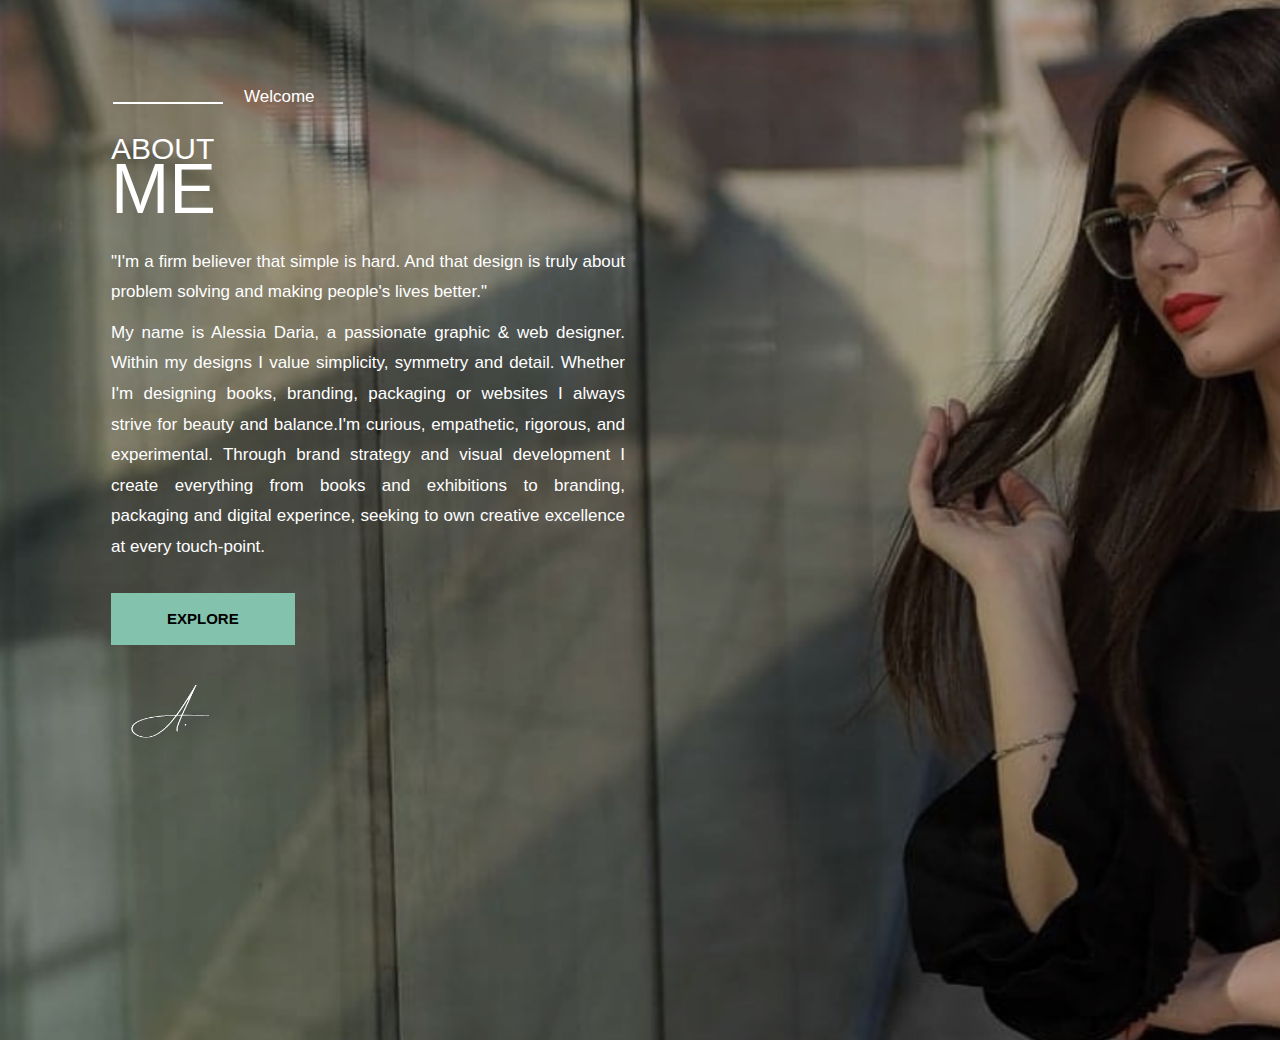
<file: Portofolio/About.html>
<!DOCTYPE html>

<html lang="en">

<head>
    <meta charset="utf-8">
    <meta http-equiv="X-UA-Compatible" content="IE=edge">
    <title>About me section</title>
    <meta name="viewport" content="width=device-width, initial-scale=1">
    <link rel="stylesheet" href="https://maxcdn.bootstrapcdn.com/bootstrap/3.4.1/css/bootstrap.min.css">
    <link rel="stylesheet" href="https://cdnjs.cloudflare.com/ajax/libs/font-awesome/4.7.0/css/font-awesome.css">
    <link rel="stylesheet" href="main.css">

    <style>
        body {
            background-image: url(images/about-img.png);
            background-size: cover;
            font-family: 'Segoe UI', Tahoma, Geneva, Verdana, sans-serif;
            overflow: scroll;
        }
        
        .main-banner-section {
            position: relative;
            padding: 90px 0px 250px;
            background-repeat: no-repeat;
            background-position: top center;
            background-size: cover;
        }
        
        .main-banner-section .text-about p {
            color: #fff;
        }
        
        p,
        .text-about {
            position: relative;
            line-height: 1.8em;
            font-family: Verdana, Geneva, Tahoma, sans-serif;
            text-align: justify;
            font-size: 17px;
        }
        
        .sec-title.light .title,
        .sec-title.light h2 {
            color: #fff;
            line-height: 0.8;
        }
        
        .title {
            color: #fff;
            font-size: 18px;
        }
        
        .btn-style-one {
            position: relative;
            line-height: 30px;
            color: #000;
            font-size: 15px;
            font-weight: 700;
            border: 1px solid #83c2ad;
            background: #83c2ad;
            text-transform: uppercase;
            padding: 10px 55px 10px;
            overflow: hidden;
        }
        
        .theme-btn {
            display: inline-block;
            transition: all 0.6 ease;
        }
        
        .btn-style-one:hover {
            background-color: transparent;
            text-decoration: none;
            color: #00cc88;
            border: 1px solid #00cc88;
        }
        
        .sec-title .title {
            position: relative;
            color: #fff;
            font-size: 17px;
            margin-bottom: 33px;
            text-transform: capitalize;
            padding-left: 133px;
        }
        
        .sec-title:before {
            position: absolute;
            content: '';
            left: 17px;
            top: 12px;
            height: 2px;
            width: 110px;
            background: #fff;
        }
        
        li::marker {
            color: #ffe63e;
        }
        
        nav ul li a {
            text-decoration: none;
            color: #000;
        }
    </style>

</head>

<body>
    <!--MENU-->

    <div class="toggleBtn">
        <img class="menu-icon" src="menu.svg" alt="">
        <img class="close-icon" src="close.svg" alt="">

    </div>
    <div class="menu">
        <nav>
            <ul>
                <li><a href="Index.html">HOME</a></li>
                <li><a href="About.html">ABOUT</a></li>
                <li><a href="Services.html">SERVICES</a></li>
                <li><a href="Projects.html">PROJECTS</a></li>
                <li><a href="Contact.html">CONTACT</a></li>
            </ul>
        </nav>
    </div>
    <!-- ABOUT PAGE -->

    <section class="main-banner-section style-four container">
        <div class="auto-container">
            <div class="inner-container">
                <div class="sec-title light col-md-6 text-left">
                    <div class="title">Welcome</div>
                    <h2>
                        ABOUT <br>
                        <span style="font-size: 70px;">ME</span>
                    </h2>
                    <br>
                    <div class="text-about">
                        <p>"I'm a firm believer that simple is hard. And that design is truly about problem solving and making people's lives better."</p>
                        <p>My name is Alessia Daria, a passionate graphic & web designer. Within my designs I value simplicity, symmetry and detail. Whether I'm designing books, branding, packaging or websites I always strive for beauty and balance.I'm curious,
                            empathetic, rigorous, and experimental. Through brand strategy and visual development I create everything from books and exhibitions to branding, packaging and digital experince, seeking to own creative excellence at every
                            touch-point.
                        </p>
                    </div>
                    <br>
                    <div class="btn-box">
                        <a href="Services.html" class="theme-btn btn-style-one">Explore</a>
                        <div class="image">
                            <img src="images/sign.png" alt="signature" width="140px">
                        </div>
                    </div>
                </div>
            </div>
        </div>
    </section>

    <!-- END OF ABOUT PAGE -->
    <script src="https://cdnjs.cloudflare.com/ajax/libs/gsap/3.6.0/gsap.min.js"></script>
    <script>
        var toggleBtn = document.querySelector(".toggleBtn");
        var menu = document.querySelector(".menu");

        //INTRo - LANDING ANIMATION
        gsap.from(".text-inner > *", 2, {
            opacity: 0,
            delay: 2,
            stagger: 0.2
        })
        gsap.from(".toggleBtn", 1, {
            x: -150,
            y: -150,
            delay: 3.7
        })
        gsap.from(".stripe1 img", 2, {
            y: 400,
            opacity: 0,
            stagger: 0.4,
            delay: 5
        })
        gsap.from(".stripe2 img", 2, {

            opacity: 0,
            stagger: 0.4,
            delay: 5
        })

        //MENU ANIMATION
        var tl = new TimelineMax({
            paused: true
        });

        tl.to(".menu-icon", 1.6, {
            opacity: 0,
            rotation: 180
        })
        tl.to(".close-icon", 1.4, {
            opacity: 1,
            rotation: 180
        }, "-=0.5")
        tl.to(".menu", 1.4, {
            scale: 1
        }, "-=1")
        tl.from(".menu li", 1.5, {
            opacity: 0,
            x: -100,
            stagger: .6
        })

        tl.reverse();

        toggleBtn.onclick = function() {
            tl.reversed(!tl.reversed());
        }
    </script>
</body>

</html>
</file>
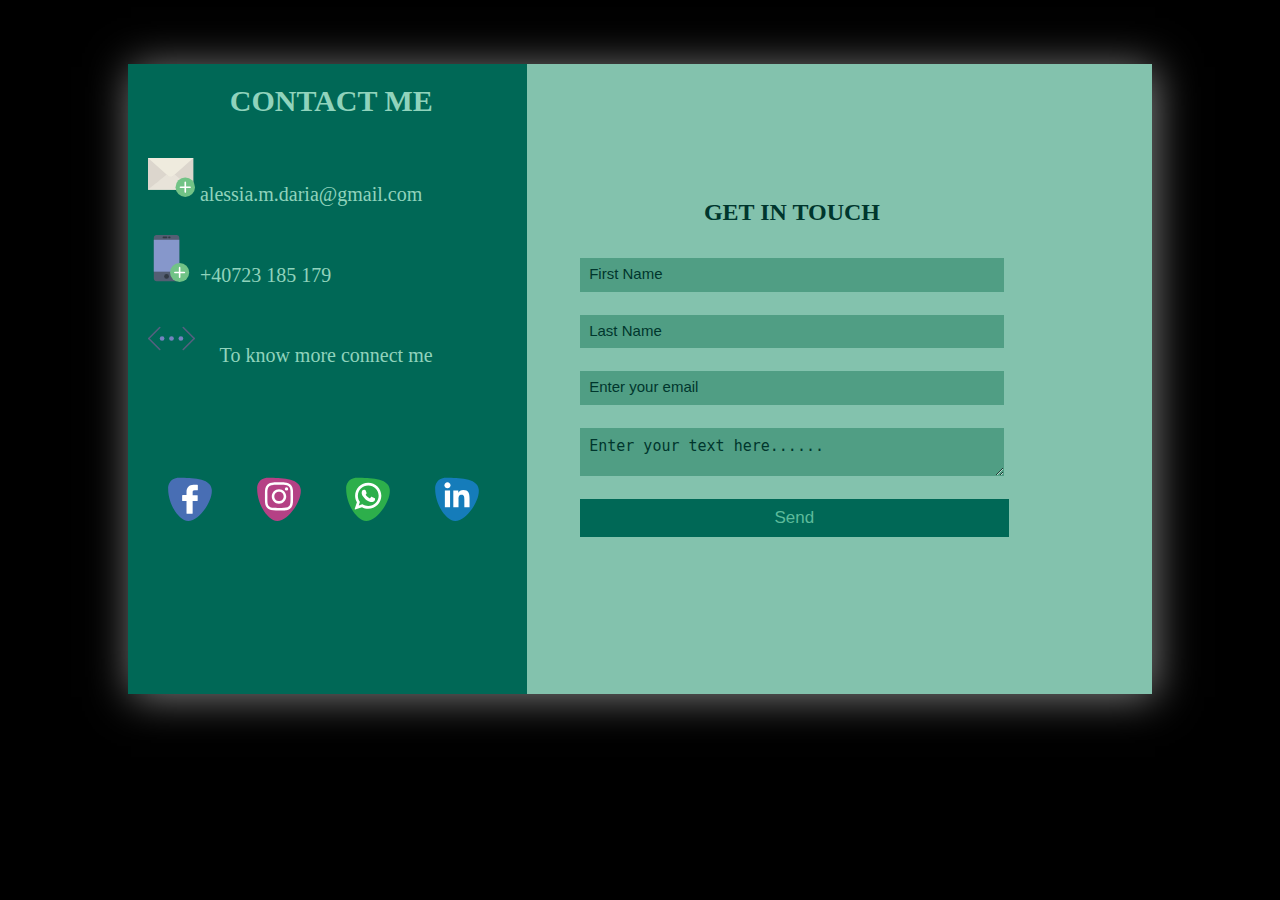
<file: Portofolio/Contact.html>
<!DOCTYPE html>

<html lang="en">

<head>
    <meta charset="utf-8">
    <meta http-equiv="X-UA-Compatible" content="IE=edge">
    <title>Contact Page</title>
    <meta name="description" content="">
    <meta name="viewport" content="width=device-width, initial-scale=1">
    <link rel="stylesheet" href="https://cdnjs.cloudflare.com/ajax/libs/font-awesome/5.15.3/css/all.min.css" />
    <link rel="stylesheet" href="https://cdnjs.cloudflare.com/ajax/libs/font-awesome/4.7.0/css/font-awesome.css">
    <link rel="stylesheet" href="main.css">


    <style>
        * {
            padding: 0;
            margin: 0;
        }
        
        body {
            background-color: #000000;
        }
        
        .contact-wrapper {
            width: 100%;
            height: 100vh;
            overflow: hidden;
            color: #83c2ad;
        }
        
        #contact {
            width: 80%;
            height: 70%;
            margin: 5% 10%;
            box-shadow: 3px 3px 40px grey;
            background: #83c2ad;
        }
        
        .con-box {
            display: inline-block;
        }
        
        .info {
            color: #90d3bc;
            height: 100%;
            width: 39%;
            background: #006856;
            font-size: 20px;
        }
        
        .con-form {
            width: 50%;
        }
        
        .con {
            padding: 5%;
        }
        
        .con h2 {
            padding-top: 0;
            margin-top: 0;
        }
        
        .info ul li {
            list-style: none;
            margin: 8% 0;
        }
        
        .info ul li img {
            width: 47px;
        }
        
        .social-media {
            margin-top: 30%;
        }
        
        .social-media ul li {
            list-style: none;
            display: inline-block;
            margin: 0 5%;
        }
        
        .social-media ul li img {
            width: 48px;
        }
        
        h2,
        .form input,
        .form textarea,
        #sbmt-btn {
            display: block;
            border: none;
            margin: 5%;
            width: 92%;
            padding: 2%;
        }
        
        input,
        textarea {
            background: #509e84;
        }
        
         ::placeholder {
            color: #00362d;
            font-size: 15px;
        }
        
        h2 {
            text-transform: uppercase;
            text-align: center;
        }
        
        .con-form h2 {
            color: #00362d;
        }
        
        #sbmt-btn {
            color: #5dbb9b;
            width: 93%;
            background: #006856;
            font-size: 17px;
            cursor: pointer;
            text-align: center;
        }
        
        @media (max-width:1024px) {
            #contact {
                width: 100%;
                margin: 0;
                background: none;
                box-shadow: none;
            }
            .info,
            .con-form {
                width: 100%;
                height: 70%;
            }
            .social-media {
                margin-top: 2%;
            }
            .con h2 {
                color: #00ffaa;
                margin-top: 5%;
            }
            .social-media ul li img {
                width: 37px;
            }
            .info ul li img {
                width: 38px;
            }
        }
    </style>
</head>

<body>
    <!--NAVIGATION-->
    <div class="toggleBtn">
        <img class="menu-icon" src="menu.svg" alt="">
        <img class="close-icon" src="close.svg" alt="">

    </div>
    <div class="menu">
        <nav>
            <ul>
                <li><a href="Index.html">HOME</a></li>
                <li><a href="About.html">ABOUT</a></li>
                <li><a href="Services.html">SERVICES</a></li>
                <li><a href="Projects.html">PROJECTS</a></li>
                <li><a href="Contact.html">CONTACT</a></li>
            </ul>
        </nav>
    </div>
    <!--END OF NAVIGATION-->
    <!--CONTACT PAGE-->
    <div class="contact-wrapper">
        <div id="contact">
            <div class="info con-box">
                <div class="con">
                    <h2>Contact me</h2>
                    <ul>
                        <li><span><img src="images/email.svg" alt=""></span> alessia.m.daria@gmail.com</li>
                        <li><span><img src="images/mobile.svg" alt=""></span> +40723 185 179
                        </li>

                        <li><span><img src="images/more.svg" alt=""></span> &nbsp &nbsp To know more connect me</li>
                    </ul>
                    <div class="social-media">
                        <ul>
                            <li>
                                <a href="https://www.facebook.com/graphicsstudioAD"><img src="images/facebook.svg" alt="fb"></a>
                            </li>
                            <li>
                                <a href="https://www.instagram.com/alessia.m.daria/"><img src="images/instagram.svg" alt="instagram"></a>
                            </li>
                            <li>
                                <a href="https://www.whatsapp.com/?lang=en"><img src="images/whatsapp.svg" alt="whatsapp"></a>
                            </li>
                            <li>
                                <a href="www.linkedin.com/in/mereuță-alessia-daria-a649231a3"><img src="images/linkedin.svg" alt="linkedin"></a>
                            </li>
                        </ul>
                    </div>
                </div>
            </div>

            <div class="con-form con-box">
                <div class="con">
                    <h2>GET IN TOUCH</h2>
                    <form action="https://formsubmit.co/alessia.m.daria@gmail.com" method="POST" class="form">
                        <input type="text" name=" first name" placeholder="First Name" required>
                        <input type="text" name="last name" placeholder="Last Name" required>
                        <input type="email" name="email" placeholder="Enter your email" required>
                        <textarea type="text" name="message" placeholder="Enter your text here......" id="message" required></textarea>
                        <input type="hidden" name=" _next" value="https://laughing-mcnulty-c2a5d2.netlify.app/">
                        <input type="submit" value="Send" id="sbmt-btn">
                    </form>
                </div>
            </div>
        </div>
    </div>
    <!--END OF CONTACT PAGE-->
    <script src="https://cdnjs.cloudflare.com/ajax/libs/gsap/3.6.0/gsap.min.js"></script>
    <script>
        var toggleBtn = document.querySelector(".toggleBtn");
        var menu = document.querySelector(".menu");

        //INTRP - LANDING ANIMATION
        gsap.from(".text-inner > *", 2, {
            opacity: 0,
            delay: 2,
            stagger: 0.2
        })
        gsap.from(".toggleBtn", 1, {
            x: -150,
            y: -150,
            delay: 3.7
        })
        gsap.from(".stripe1 img", 2, {
            y: 400,
            opacity: 0,
            stagger: 0.4,
            delay: 5
        })
        gsap.from(".stripe2 img", 2, {

            opacity: 0,
            stagger: 0.4,
            delay: 5
        })

        //MENU ANIMATION
        var tl = new TimelineMax({
            paused: true
        });

        tl.to(".menu-icon", 1.6, {
            opacity: 0,
            rotation: 180
        })
        tl.to(".close-icon", 1.4, {
            opacity: 1,
            rotation: 180
        }, "-=0.5")
        tl.to(".menu", 1.4, {
            scale: 1
        }, "-=1")
        tl.from(".menu li", 1.5, {
            opacity: 0,
            x: -100,
            stagger: .6
        })

        tl.reverse();

        toggleBtn.onclick = function() {
            tl.reversed(!tl.reversed());
        }
    </script>
</body>

</html>
</file>
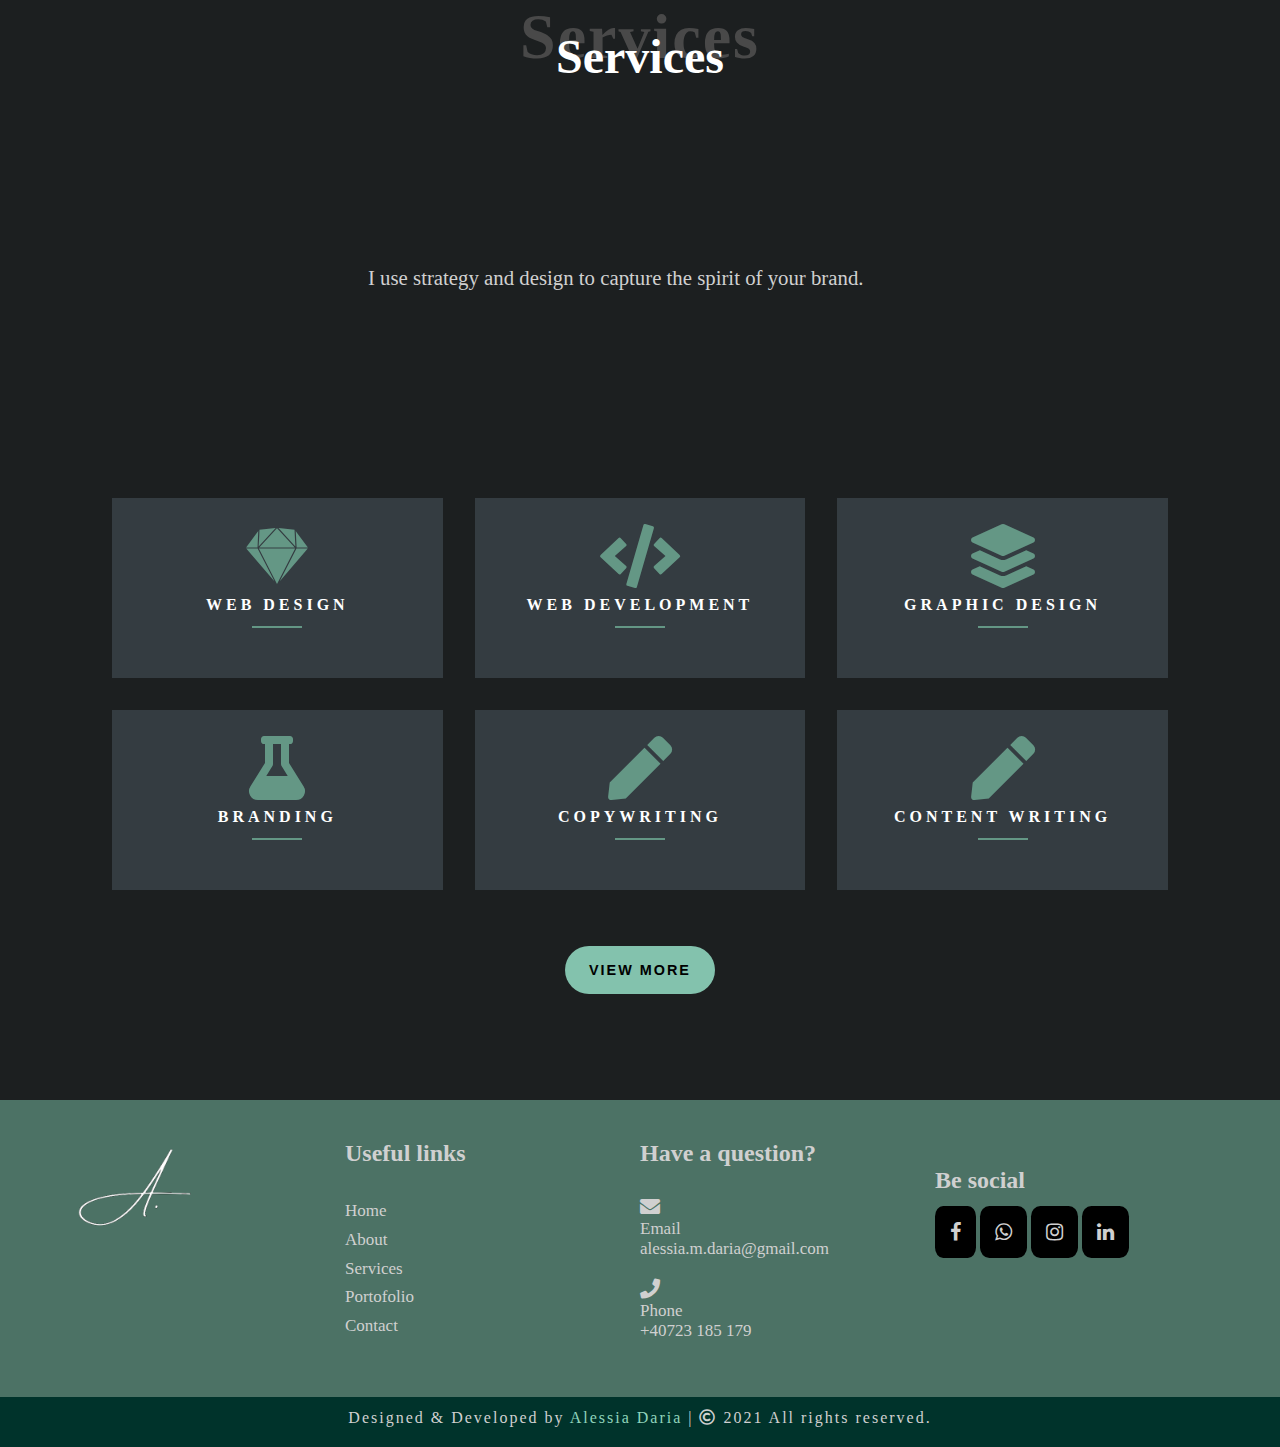
<file: Portofolio/Services.html>
<!DOCTYPE html>

<html lang="en">

<head>
    <meta charset="utf-8">
    <meta http-equiv="X-UA-Compatible" content="IE=edge">
    <title>Services Page</title>
    <meta name="viewport" content="width=device-width, initial-scale=1">
    <link rel="stylesheet" href="https://cdnjs.cloudflare.com/ajax/libs/font-awesome/5.15.3/css/all.min.css" />
    <link rel="stylesheet" href="https://cdnjs.cloudflare.com/ajax/libs/font-awesome/4.7.0/css/font-awesome.css">
    <link rel="stylesheet" href="main.css">
    <style>
        section a {
            text-decoration: none;
        }
    </style>
</head>

<body>
    <!--MENU-->
    <div class="toggleBtn">
        <img class="menu-icon" src="menu.svg" alt="">
        <img class="close-icon" src="close.svg" alt="">
    </div>
    <div class="menu">
        <nav>
            <ul>
                <li><a href="Index.html">HOME</a></li>
                <li><a href="About.html">ABOUT</a></li>
                <li><a href="Services.html">SERVICES</a></li>
                <li><a href="Projects.html">PROJECTS</a></li>
                <li><a href="Contact.html">CONTACT</a></li>
            </ul>
        </nav>
    </div>
    <!--SERVICES PAGE-->

    <section class="services container">
        <div class="title">
            <h2>services</h2>
            <div>
                <h2>services</h2>
            </div>
        </div>
        <p class="text-services">
            I use strategy and design to capture the spirit of your brand.
        </p>
        <div class="row">
            <div class="item">
                <span> <i class="fab fa-sketch"></i></span>
                <h2> web design</h2>
            </div>
            <div class="item">
                <span><i class="fas fa-code"></i></span>
                <h2> web development</h2>
            </div>
            <div class="item">
                <span> <i class="fas fa-layer-group"></i></span>
                <h2> graphic design</h2>
            </div>
            <div class="item">
                <span> <i class="fas fa-flask"></i></span>
                <h2> branding</h2>
            </div>
            <div class="item">
                <span> <i class="fas fa-pen"></i></span>
                <h2> copywriting</h2>
            </div>
            <div class="item">
                <span> <i class="fas fa-pen"></i></span>
                <h2> content writing</h2>
            </div>
        </div>
        <a href="Projects.html"><button type="button" class="btn">view more</button></a>
    </section>
    <br>
    <br>
    <br>
    <br>
    <br>
    <!-- END OF SERVICES PAGE-->
    <!--FOOTER-->
    <footer id="footer">
        <div class="footer-w">
            <div class="imge">
                <img src="images/sign.png" alt="signature" width="200px">
            </div>
            <div class="m-left">
                <h2>Useful links</h2>
                <div class="links">
                    <span><p>Home</p></span>
                    <span><p>About</p></span>
                    <span><p>Services</p></span>
                    <span><p>Portofolio</p></span>
                    <span><p>Contact</p></span>
                </div>
            </div>
            <div class="m-right">
                <h2>Have a question?</h2>
                <div class="contact">
                    <span><i class="fas fa-envelope"></i></span>
                    <span>
                    <p>Email<br>alessia.m.daria@gmail.com</p>
                </span>
                </div>
                <div class="contact">
                    <span><i class="fas fa-phone"></i></span>
                    <span>
                    <p>Phone<br>+40723 185 179</p>
                </span>
                </div>
            </div>
            <div class="s-icons">
                <h2>Be social</h2>
                <div class="s-box">
                    <a href="https://www.facebook.com/graphicsstudioAD"><span><i class="fa fa-facebook"></i></span></a>
                    <a href="https://www.whatsapp.com/?lang=en"><span><i class="fa fa-whatsapp"></i></span></a>
                    <a href="https://www.instagram.com/alessia.m.daria/"><span><i class="fa fa-instagram"></i></span></a>
                    <a href="www.linkedin.com/in/mereuță-alessia-daria-a649231a3"><span><i class="fa fa-linkedin" ></i></span></a>
                </div>
            </div>
        </div>
        <br>
        <br>
        <div class="bottom">
            <center>
                <span class="credit">Designed & Developed by <span class="ad">Alessia Daria </span> | </span>
                <span class="far fa-copyright"></span><span> 2021 All rights reserved.</span>
            </center>
        </div>
    </footer>
    <!--END OF FOOTER-->
    <script src="https://cdnjs.cloudflare.com/ajax/libs/gsap/3.6.0/gsap.min.js"></script>
    <script>
        var toggleBtn = document.querySelector(".toggleBtn");
        var menu = document.querySelector(".menu");

        //INTRP - LANDING ANIMATION
        gsap.from(".text-inner > *", 2, {
            opacity: 0,
            delay: 2,
            stagger: 0.2
        })
        gsap.from(".toggleBtn", 1, {
            x: -150,
            y: -150,
            delay: 3.7
        })
        gsap.from(".stripe1 img", 2, {
            y: 400,
            opacity: 0,
            stagger: 0.4,
            delay: 5
        })
        gsap.from(".stripe2 img", 2, {

            opacity: 0,
            stagger: 0.4,
            delay: 5
        })



        //MENU ANIMATION
        var tl = new TimelineMax({
            paused: true
        });

        tl.to(".menu-icon", 1.6, {
            opacity: 0,
            rotation: 180
        })
        tl.to(".close-icon", 1.4, {
            opacity: 1,
            rotation: 180
        }, "-=0.5")
        tl.to(".menu", 1.4, {
            scale: 1
        }, "-=1")
        tl.from(".menu li", 1.5, {
            opacity: 0,
            x: -100,
            stagger: .6
        })

        tl.reverse();

        toggleBtn.onclick = function() {
            tl.reversed(!tl.reversed());
        }
    </script>
</body>

</html>
</file>
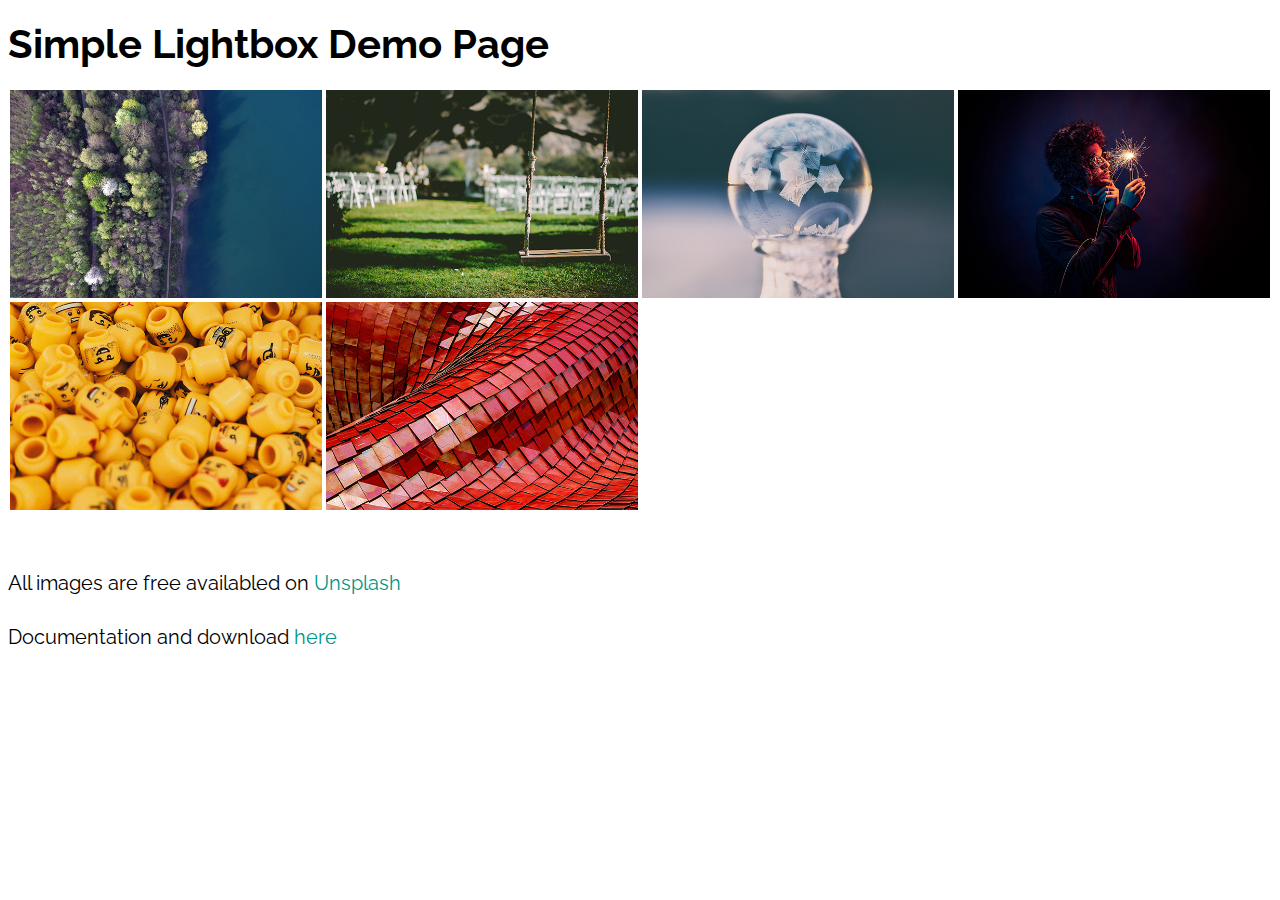
<file: Portofolio/simplelightbox-master/demo/onlyImages.html>
<!DOCTYPE html>
<html lang="en">
<head>
    <meta charset="utf-8">
    <meta http-equiv="X-UA-Compatible" content="IE=edge">
    <meta content="width=device-width, initial-scale=1, maximum-scale=1, user-scalable=no" name="viewport">
    <title>Simple Lightbox - Responsive touch friendly Image lightbox</title>
    <link href="https://fonts.googleapis.com/css?family=Raleway:300,400,700" rel="stylesheet">
    <link rel="stylesheet" href="../dist/simple-lightbox.css?v2.4.1" />
    <style>
        body {
            font-family: 'Raleway', sans-serif;
            font-size: 20px;
            line-height: 34px;
        }

        * {
            box-sizing: border-box;
        }

        .container .gallery a img {
            float: left;
            width: 25%;
            height: auto;
            border: 2px solid #fff;
            -webkit-transition: -webkit-transform .15s ease;
            -moz-transition: -moz-transform .15s ease;
            -o-transition: -o-transform .15s ease;
            -ms-transition: -ms-transform .15s ease;
            transition: transform .15s ease;
            position: relative;
        }

        .clear {
            clear: both;
        }

        a {
            color: #009688;
            text-decoration: none;
        }

        a:hover {
            color: #01695f;
            text-decoration: none;
        }
    </style>
</head>
<body>
<div class="container">
    <h1 class="align-center">Simple Lightbox Demo Page</h1>
    <div class="gallery">
        <a href="img/full/01.jpg" class="big"><img src="img/thumb/01.jpg" alt="" title="Beautiful Image" /></a>
        <a href="img/full/02.jpg"><img src="img/thumb/02.jpg" alt="" title=""/></a>
        <a href="img/full/03.jpg"><img src="img/thumb/03.jpg" alt="" title="Beautiful Image"/></a>
        <a href="img/full/04.jpg"><img src="img/thumb/04.jpg" alt="" title=""/></a>
        <a href="img/full/05.jpg"><img src="img/thumb/05.jpg" alt="" title=""/></a>
        <a href="img/full/06.jpg"><img src="img/thumb/06.jpg" alt="" title=""/></a>
        <div class="clear"></div>
    </div>
    <br>
    <p>All images are free availabled on <a href="https://unsplash.com/" target="_blank">Unsplash</a></p>
    <p>Documentation and download <a target="_blank" href="https://simplelightbox.com">here</a></p>
</div>
<script src="../dist/simple-lightbox.js?v2.4.1"></script>
<script>
    (function() {
        var $gallery = new SimpleLightbox('.gallery a', {});
    })();
</script>
</body>
</html>
</file>
<file: Portofolio/main.css>
@import url('https://fonts.googleapis.com/css2?family=Alegreya+SC:ital,wght@0,400;0,500;0,700;0,800;0,900;1,400;1,500;1,700;1,800;1,900&family=Cinzel:wght@400;500;600;700;800;900&family=Lakki+Reddy&family=Metal+Mania&display=swap');
* {
    margin: 0;
    outline: none;
    box-sizing: border-box;
}

body {
    background: #1c1f20;
    font-family: 'Alegreya', serif;
}

.wrapper {
    display: flex;
    height: 100vh;
    overflow-y: hidden;
}

.text {
    width: 50%;
    height: 100vh;
    padding: 200px 75px 15px 160px;
    display: flex;
    align-items: center;
    color: #d0d0d0;
}

.text h1 {
    font-family: 'Alegreya', serif;
    font-weight: 400;
    font-size: 70px;
    line-height: 84px;
    color: #00cc88;
    text-transform: uppercase;
}

.text p {
    font-size: 25px;
    color: #83c2ad;
    text-transform: uppercase;
    margin-top: 15px;
    letter-spacing: 5px;
}

.text .btn {
    position: relative;
    display: inline-block;
    width: 250px;
    height: 70px;
    line-height: 70px;
    text-align: center;
    border: 2px solid#83c2ad;
    color: #83c2ad;
    text-decoration: none;
    text-transform: uppercase;
    font-size: 18px;
    letter-spacing: 5px;
    margin-top: 80px;
    overflow: hidden;
    transition: all ease 0.5s;
}

.text .btn:before {
    content: '';
    position: absolute;
    top: 0;
    left: -100%;
    width: 100%;
    height: 100%;
    background-color: #83c2ad;
    z-index: -1;
    transition: all ease 0.5s;
}

.text .btn:hover {
    font-weight: 700;
    color: #38444b;
}

.text .btn:hover:before {
    left: 0;
}

.social {
    bottom: 100px;
    margin-top: 200px;
    position: relative;
    bottom: 50px;
    font-size: 25px;
}

.social a {
    position: relative;
    display: inline-block;
    width: 60px;
    height: 60px;
    line-height: 60px;
    text-align: center;
    color: #83c2ad;
    margin-right: 10px;
    border: 2px solid #53636d;
    border-radius: 50%;
    transition: all ease 0.5s;
}

.social a:before {
    content: '';
    position: absolute;
    top: 0;
    left: 0;
    width: 100%;
    height: 100%;
    background-color: #83c2ad;
    border-radius: 50%;
    z-index: -1;
    transform: scale(0);
    transition: all ease 0.5s;
}

.social a:hover {
    color: #38444b;
}

.social a:hover:before {
    transform: scale(1);
}

.img {
    width: 60%;
    padding: 0 10px;
    display: flex;
    justify-content: space-evenly;
}

.img img {
    width: 115%;
    margin: 5px;
    overflow: hidden;
}

.img .img-stripe {
    width: calc(50% - 15%);
}

.img .stripe1 {
    animation: stripe-one 60s ease 0s infinite;
}

@keyframes stripe-one {
    50% {
        transform: translateY(-100%);
    }
}

.img .stripe2 {
    transform: translateY(-100%);
    animation: stripe-two 60s ease 0s infinite;
}

@keyframes stripe-two {
    50% {
        transform: translateY(0%);
    }
}

.toggleBtn {
    display: inline-block;
    width: 110px;
    height: 90px;
    padding: 15px 20px;
    background-color: #83c2ad;
    position: fixed;
    top: 0;
    left: 0;
    z-index: 10;
    border-bottom-right-radius: 90px;
    cursor: pointer;
}

.toggleBtn img {
    position: absolute;
}

.menu-icon {
    width: 40px;
}

.close-icon {
    width: 50px;
}

.toggleBtn img.close-icon {
    opacity: 0;
}


/*** MENU STYLE ***/

.menu {
    position: fixed;
    top: 0;
    left: 0;
    width: 50%;
    height: 100%;
    border-radius: 0 0 100% 0;
    background-color: #83c2ad;
    z-index: 9;
    transform: scale(0);
    transform-origin: top left;
}

nav {
    padding: 80px;
    transition: all ease 0.5s;
}

nav ul li {
    list-style: none !important;
    text-decoration: none;
    margin-bottom: 30px;
}

nav ul li a {
    position: relative;
    font-family: 'Cinzel', serif;
    letter-spacing: 7px;
    font-size: 40px;
    font-weight: 600;
    color: #38444b;
    text-decoration: none;
    overflow: hidden;
}

nav ul li a:before {
    content: '';
    position: absolute;
    top: 50%;
    left: -100%;
    width: 0;
    height: 3px;
    background-color: #38444b;
    transition: all ease 0.5s;
}

nav ul li a:hover:before {
    width: 100%;
    left: 0;
}


/*** SERVICES PAGE ***/

.services {
    padding: 0;
}

.services>.text-services {
    width: 50%;
    height: 40vh;
    margin: 1.5rem auto;
    text-align: center;
}

.services .item {
    text-align: center;
    padding: 1.5rem 0 4rem 0;
    background: #343c41;
    margin: 1.5rem 0;
    cursor: pointer;
    transition: all 0.5s ease;
}

.services .item span {
    font-size: 4rem;
    color: #649785;
}

.services .item h2 {
    text-transform: uppercase;
    font-size: 1rem;
    font-weight: 600;
    letter-spacing: 4px;
    position: relative;
    color: rgb(255, 255, 255);
}

.services .item h2::after {
    content: '';
    position: absolute;
    top: 30px;
    background: #649785;
    width: 50px;
    height: 2px;
    left: 50%;
    transform: translateX(-50%);
}

.services .item:hover {
    background: #a2fabf;
}

.services .item:hover span {
    color: rgb(105, 105, 105);
}

.services .item:hover h2 {
    color: #000;
}

.services .item:hover h2::after {
    background: rgb(121, 121, 121);
}

.services .btn {
    margin: 2.5rem auto 1rem auto;
    display: block;
    border: none;
    border-radius: 35px;
    background: #83c2ad;
    font-size: 0.9rem;
    text-transform: uppercase;
    padding: 1rem 1.5rem;
    font-weight: 700;
    letter-spacing: 2px;
    cursor: pointer;
    transition: ease-in-out 0.3s;
}

.services .btn:hover {
    color: #00cc88;
    background: transparent;
    border: 2px solid #00cc88;
}

.text-services {
    width: 100%;
    height: 40vh;
    align-items: center;
    display: flex;
    font-size: 1.3rem;
    color: #d0d0d0;
}


/* title */

.title {
    position: relative;
}

.title>h2 {
    font-size: 4rem;
    font-family: 'Alegreya', serif;
    text-align: center;
    text-transform: capitalize;
    font-weight: 900;
    color: #494949;
    letter-spacing: 2px;
}

.title div {
    position: absolute;
    bottom: 5px;
    top: 50%;
    left: 50%;
    text-align: center;
    width: 100%;
    transform: translate(-50%, -50%);
}

.title div h2 {
    text-transform: capitalize;
    font-size: 3rem;
    font-family: 'Alegreya', serif;
    font-weight: 800;
    color: #fff;
    line-height: 1.5;
}

.container {
    width: 70vw;
    margin: 0 auto;
}


/*** PROJECTS PAGE ***/

.projects {
    padding: 4rem 0 3rem 0;
}

.projects>.text-projects {
    width: 50%;
    height: 40vh;
    margin: 1.5rem auto;
    text-align: center;
    line-height: 1.5;
}

.text-projects {
    width: 100%;
    height: 40vh;
    align-items: center;
    text-align: justify;
    display: flex;
    font-size: 1.5rem;
    color: #d0d0d0;
}

.projects .item {
    margin: 2rem 0;
    height: 320px;
    width: 100%;
    position: relative;
}

.projects .row .item:nth-child(1) {
    background: url(images/project1.png) center/cover no-repeat;
}

.projects .row .item:nth-child(2) {
    background: url(images/project2.jpg) center/cover no-repeat;
}

.projects .row .item:nth-child(3) {
    background: url(images/project3.jpg) center/cover no-repeat;
}

.projects .row .item:nth-child(4) {
    background: url(images/project4.png) center/cover no-repeat;
}

.projects .row .item:nth-child(5) {
    background: url(images/project5.png) center/cover no-repeat;
}

.projects .row .item:nth-child(6) {
    background: url(images/project6.png) center/cover no-repeat;
}

.projects .row .item:nth-child(7) {
    background: url(images/project7.png) center/cover no-repeat;
}

.projects .row .item:nth-child(8) {
    background: url(images/project8.png) center/cover no-repeat;
}

.projects .row .item:nth-child(9) {
    background: url(images/project9.jpg) center/cover no-repeat;
}

.projects .row .item:nth-child(10) {
    background: url(images/project10.jpg) center/cover no-repeat;
}

.projects .item .item-overlay {
    position: absolute;
    top: 0;
    left: 0;
    width: 100%;
    height: 100%;
    background: #aaffe3;
    text-align: center;
    display: flex;
    flex-direction: column;
    justify-content: center;
    padding: 1.5rem;
    opacity: 0;
    transition: all 0.4s ease;
}

.projects .item .item-overlay a {
    text-transform: capitalize;
    font-size: 1.5rem;
    line-height: 1.8;
    font-weight: 600;
    font-family: 'Alegreya', serif;
    color: #000000;
    text-decoration: none;
    letter-spacing: 2px;
}

.projects .item .item-overlay h3 {
    text-transform: uppercase;
    font-size: 1rem;
    letter-spacing: 4px;
}

.projects .item:hover .item-overlay {
    opacity: 0.7;
}


/*** FOOTER ***/

#footer {
    width: 100%;
    position: relative;
    min-height: 35vh;
    background-color: #4c7265;
    overflow: hidden;
}

#footer .footer-w {
    padding: 0 50px;
    display: grid;
    grid-template-columns: 25% 25% 25% 25%;
}

.m-left,
.m-right,
.s-icons {
    margin-top: 40px;
}

.m-left h2,
.m-right h2,
.s-icons h2 {
    margin-bottom: 30px;
    color: #d0d0d0;
    font-family: 'Alegreya', serif;
}

.s-icons h2 {
    margin-top: 30px;
    line-height: 1.3rem;
}

.m-left .links,
.m-right .contact,
.s-icons .s-box span {
    color: #d0d0d0;
}

.m-left .links {
    margin-bottom: 20px;
    line-height: 1.8rem;
    font-size: 17px;
}

.m-right span i,
.s-box span i {
    font-size: 20px;
}

.m-right .contact {
    margin-bottom: 20px;
    font-size: 17px;
}

.s-icons .s-box span {
    padding: 15px;
    background-color: #000;
    border-radius: 20%;
    font-size: 20px;
    cursor: pointer;
    transition: .5s;
}

.s-box span:hover:nth-child(1) {
    background-color: #4267B2;
    transition: all ease-in-out 0.8s;
}

.s-box span:hover:nth-child(2) {
    background-color: #3bcf2d;
    transition: all ease-in-out 0.8s;
}

.s-box span:hover:nth-child(3) {
    background-color: #E1306C;
    transition: all ease-in-out 0.8s;
}

.s-box span:hover:nth-child(4) {
    background-color: #2867B2;
    transition: all ease-in-out 0.8s;
}

.bottom center {
    padding: 12px;
    font-size: 1rem;
    letter-spacing: 2px;
    background: #00332b;
    height: 50px;
}

.bottom center {
    color: #d0d0d0;
    text-decoration: none;
}

.ad {
    color: #90d3bc;
}

.m-left span p:hover {
    color: #fff;
    padding-left: 15px;
    cursor: pointer;
    transition: all 0.5 ease;
}

.m-right span p:hover {
    color: #fff;
    padding-left: 15px;
    cursor: pointer;
    transition: all 0.5 ease;
}


/*** END OF FOOTER ***/


/*** MEDIA QUERIES ***/

@media screen and (min-width: 500px) {
    .title>h2 {
        font-size: 4rem;
    }
    .title div h2 {
        font-size: 3rem;
    }
}

@media screen and (min-width: 768px) {
    /**services page**/
    .services .row {
        display: flex;
        flex-wrap: wrap;
    }
    .services .item {
        flex: 0 0 calc(50% - 3rem);
        margin: 1rem;
    }
    /** footer**/
    .footer .row {
        display: grid;
        grid-template-columns: repeat(2, 1fr);
    }
    /** projects **/
    .projects .row {
        display: grid;
        grid-template-columns: repeat(3, 1fr);
        grid-gap: 2rem;
    }
    .projects .row .item {
        margin: 0;
    }
    .projects .row .item:nth-child(2) {
        grid-column: 2/4;
    }
    .projects .row .item:nth-child(3) {
        grid-column: 1/3;
    }
    .projects .row .item:nth-child(6) {
        grid-column: 2/4;
    }
    .projects .row .item:nth-child(7) {
        grid-column: 1/3;
    }
    .projects .row .item:nth-child(10) {
        grid-column: 2/4;
    }
}

@media screen and (min-width:992px) {
    /**services page**/
    .services .item {
        flex: 0 0 calc(33.33% - 2rem);
    }
    .container {
        width: 85vw;
    }
}

@media(max-width:951px) {
    /** footer **/
    #footer .footer-w {
        padding: 0 50px;
        display: block;
        text-align: center;
    }
}

@media(max-width:1024px) {
    .wrapper {
        display: flex;
        height: auto;
        overflow-y: auto;
        flex-wrap: wrap;
    }
    .text {
        width: 100%;
        height: auto;
        padding: 100px 40px 40px;
    }
    .img {
        width: 100%;
        flex-wrap: wrap;
        display: flex;
    }
    .img a {
        width: 100%;
        display: flex;
    }
    .img .img-stripe {
        width: 100%;
        animation: none !important;
        display: flex;
        max-width: 100%;
        overflow-x: auto;
        transform: translateY(0) !important;
        padding: 0;
    }
    .social {
        bottom: 100px;
        margin-top: 50px;
        position: relative;
        bottom: 0;
    }
    .text .btn {
        width: 200px;
        height: 50px;
        line-height: 50px;
        margin-top: 60px;
    }
    .menu {
        width: 80%;
    }
}

@media(max-width:575px) {
    .menu {
        width: 100%;
        height: 80%;
    }
    nav ul li a {
        font-size: 18px;
    }
}

@media(max-width:480px) {
    .text h1 {
        font-size: 42px;
        line-height: 54px;
    }
    .text p {
        font-size: 18px;
        line-height: 28px;
    }
    .nav {
        padding: 100px 30px;
    }
}

@media(max-width:375px) {
    .menu {
        height: 60%;
    }
    nav ul li {
        margin-bottom: 15px;
    }
    nav ul li a {
        font-size: 18px;
    }
}
</file>
<file: Portofolio/simplelightbox-master/demo/demo.css>
/*! normalize.css v7.0.0 | MIT License | github.com/necolas/normalize.css */button,hr,input{overflow:visible}audio,canvas,progress,video{display:inline-block}progress,sub,sup{vertical-align:baseline}[type=checkbox],[type=radio],legend{box-sizing:border-box;padding:0}html{line-height:1.15;-ms-text-size-adjust:100%;-webkit-text-size-adjust:100%}body{margin:0}article,aside,details,figcaption,figure,footer,header,main,menu,nav,section{display:block}h1{font-size:2em;margin:.67em 0}figure{margin:1em 40px}hr{box-sizing:content-box;height:0}code,kbd,pre,samp{font-family:monospace,monospace;font-size:1em}a{background-color:transparent;-webkit-text-decoration-skip:objects}abbr[title]{border-bottom:none;text-decoration:underline;text-decoration:underline dotted}b,strong{font-weight:bolder}dfn{font-style:italic}mark{background-color:#ff0;color:#000}small{font-size:80%}sub,sup{font-size:75%;line-height:0;position:relative}sub{bottom:-.25em}sup{top:-.5em}audio:not([controls]){display:none;height:0}img{border-style:none}svg:not(:root){overflow:hidden}button,input,optgroup,select,textarea{font-family:sans-serif;font-size:100%;line-height:1.15;margin:0}button,select{text-transform:none}[type=reset],[type=submit],button,html [type=button]{-webkit-appearance:button}[type=button]::-moz-focus-inner,[type=reset]::-moz-focus-inner,[type=submit]::-moz-focus-inner,button::-moz-focus-inner{border-style:none;padding:0}[type=button]:-moz-focusring,[type=reset]:-moz-focusring,[type=submit]:-moz-focusring,button:-moz-focusring{outline:ButtonText dotted 1px}fieldset{padding:.35em .75em .625em}legend{color:inherit;display:table;max-width:100%;white-space:normal}textarea{overflow:auto}[type=number]::-webkit-inner-spin-button,[type=number]::-webkit-outer-spin-button{height:auto}[type=search]{-webkit-appearance:textfield;outline-offset:-2px}[type=search]::-webkit-search-cancel-button,[type=search]::-webkit-search-decoration{-webkit-appearance:none}::-webkit-file-upload-button{-webkit-appearance:button;font:inherit}summary{display:list-item}[hidden],template{display:none}

/*prism js*/
code[class*=language-],pre[class*=language-]{color:#000;background:0 0;text-shadow:0 1px #fff;font-family:Consolas,Monaco,'Andale Mono','Ubuntu Mono',monospace;text-align:left;white-space:pre;word-spacing:normal;word-break:normal;word-wrap:normal;line-height:1.5;-moz-tab-size:4;-o-tab-size:4;tab-size:4;-webkit-hyphens:none;-moz-hyphens:none;-ms-hyphens:none;hyphens:none}code[class*=language-] ::-moz-selection,code[class*=language-]::-moz-selection,pre[class*=language-] ::-moz-selection,pre[class*=language-]::-moz-selection{text-shadow:none;background:#b3d4fc}code[class*=language-] ::selection,code[class*=language-]::selection,pre[class*=language-] ::selection,pre[class*=language-]::selection{text-shadow:none;background:#b3d4fc}@media print{code[class*=language-],pre[class*=language-]{text-shadow:none}}pre[class*=language-]{padding:1em;margin:.5em 0;overflow:auto}:not(pre)>code[class*=language-],pre[class*=language-]{background:#f5f2f0}:not(pre)>code[class*=language-]{padding:.1em;border-radius:.3em;white-space:normal}.token.cdata,.token.comment,.token.doctype,.token.prolog{color:#708090}.token.punctuation{color:#999}.namespace{opacity:.7}.token.boolean,.token.constant,.token.deleted,.token.number,.token.property,.token.symbol,.token.tag{color:#905}.token.attr-name,.token.builtin,.token.char,.token.inserted,.token.selector,.token.string{color:#690}.language-css .token.string,.style .token.string,.token.entity,.token.operator,.token.url{color:#a67f59;background:hsla(0,0%,100%,.5)}.token.atrule,.token.attr-value,.token.keyword{color:#07a}.token.function{color:#DD4A68}.token.important,.token.regex,.token.variable{color:#e90}.token.bold,.token.important{font-weight:700}.token.italic{font-style:italic}.token.entity{cursor:help}

* {
	-webkit-box-sizing: border-box;
	-moz-box-sizing: border-box;
	box-sizing: border-box;
}

.dark-primary-color    { background: #512DA8; }
.default-primary-color { background: #673AB7; }
.light-primary-color   { background: #D1C4E9; }
.text-primary-color    { color: #FFFFFF; }
.accent-color          { background: #009688; }
.primary-text-color    { color: #212121; }
.secondary-text-color  { color: #757575; }
.divider-color         { border-color: #BDBDBD; }

body {
	font-family: 'Raleway', sans-serif;
	display: none;
	font-size: 20px;
	line-height: 34px;
}

.clearing {
	clear:both;
}

h1 {
	font-size: 3.8rem;
	font-weight: 200;
	margin-bottom: 45px;
}

h2 {
	font-size: 1.875rem;
	font-weight: 200;
	margin-bottom: 35px;
}

.info h1 {
	margin: 0 0 10px;
	font-size: 2.5rem;
	font-weight: 300;
}

.info h1 sup {
	font-size: 1.5rem;
}

header {
	background-image: url(img/bg.jpg);
	background-size: cover;
	width: 100%;
	height: 500px;
	position: relative;
}

header .gradient {
	background: #512DA8; /* Old browsers */
	background: -moz-linear-gradient(-45deg, #512DA8 2%, #673AB7 100%); /* FF3.6-15 */
	background: -webkit-linear-gradient(-45deg, #512DA8 2%,#673AB7 100%); /* Chrome10-25,Safari5.1-6 */
	background: linear-gradient(135deg, #512DA8 2%,#673AB7 100%); /* W3C, IE10+, FF16+, Chrome26+, Opera12+, Safari7+ */
	filter: progid:DXImageTransform.Microsoft.gradient( startColorstr='#512DA8', endColorstr='#673AB7',GradientType=1 ); /* IE6-9 fallback on horizontal gradient */
	position: absolute;
	top: 0;
	left: 0;
	right: 0;
	bottom: 0;
	opacity: 0.7;
}

.header-container {
	position: absolute;
	top: 150px;
	left: 0;
	right: 0;
	bottom: 0;
	color: #fff;
}

.scroll-hint {
	display: block;
	width: 26px;
	height: 44px;
	position: absolute;
	left: 50%;
	margin-left: -20px;
	bottom: 40px;
	color: #fff;
	background: url(img/mouse.svg) no-repeat center center;
}

.scroll-hint .scrollwheel {
	position: absolute;
	left: 50%;
	top: 10px;
	height: 10px;
	width: 2px;
	background: #fff;
	display: block;
	border-radius: 1px;
	margin-left: -1px;
}

.header-container nav {
	position: absolute;
	bottom: 0;
}

.header-container nav a {
	text-decoration: none;
	padding: 10px;
	display: inline-block;
}

.btn {
	box-shadow: 0 3px 10px rgba(0, 0, 0, 0.23), 0 3px 10px rgba(0, 0, 0, 0.16);
	color: #fff;
	padding: 10px;
	display: inline-block;
	background: #009688;
}

.btn:hover {
	background: #01695f;
	color: #fff;
}

.btn.github {
	background: #202d5f;
}

.btn.github:hover {
	background: #141c3c;
}

.btn.wordpress {
	background: #0073aa;
}
.btn.wordpress:hover {
	background: #004667;
}

.btn.typo3 {
	background: #ff8700;
}
.btn.typo3:hover {
	background: #b35f00;
}

.container {
	width: 1140px;
	max-width: 100%;
	margin: auto;
	padding-right: 15px;
	padding-left: 15px;
}

.demo-container {
	position: relative;
}

.info {
	float: left;
}

.small-demo {
	background: #fff;
	box-shadow:0px 8px 12px 1px rgba(0,0,0, 0.49);
	-moz-box-shadow:0px 8px 12px 1px rgba(0,0,0, 0.49);
	-webkit-box-shadow:0px 8px 12px 1px rgba(0,0,0, 0.49);
	width: 60%;
	float: right;
}

.small-demo .caption {
	padding: 10px;
	color: #212121;
	font-size: 0.875rem;
}

.small-demo a {
	max-width: 33.3333333333333333333%;
	float: left;
	overflow: hidden;
}
.small-demo img {
	max-width: 100%;
	width: 100%;
	height: auto;
	display: block;
	-webkit-transition: -webkit-transform .35s ease;
	-moz-transition: -moz-transform .35s ease;
	-o-transition: -o-transform .35s ease;
	-ms-transition: -ms-transform .35s ease;
	transition: transform .35s ease;
}

.small-demo a:hover img {
	-webkit-transform: scale(1.05);
	-moz-transform: scale(1.05);
	-o-transform: scale(1.05);
	-ms-transform: scale(1.05);
	transform: scale(1.05);
}

section {
	padding: 50px 0;
}

.row {
	margin-right: -15px;
	margin-left: -15px;
}
.row:before,
.row:after {
	display: table;
  content: " ";
}

.row:after {
	clear: both;
}

.col-left {
	float: left;
	width: 25%;
	padding: 0 15px;
}

.col-right {
	float: left;
	width: 75%;
	padding: 0 15px;
}

table {
	width: 100%;
	max-width: 100%;
	margin-bottom: 20px;
	border-spacing: 0;
	border-collapse: collapse;
	font-size: 16px;
}

table tr th {
	padding: 20px;
	border-bottom: 0px;
	background: #f5f5f5;
	font-weight: 600;
}

table tr td {
	padding: 15px 20px;
	border-bottom: 0px;
	border-top: 1px solid #e3e3e3;
}

table tr:nth-of-type(even) {
	background-color: #f9f9f9;
}

table

th {
	text-align: left;
}

a {
	color: #009688;
	text-decoration: none;
}
a:hover {
	color: #01695f;
}

.flyin-navi {
	height: 50px;
	position: fixed;
	display: none;
	top: 0;
	left: 0;
	right: 0;
	background: #009688;
}

.flyin-navi li a {
	color: #fff;
	padding: 0 10px;
}

.flyin-navi ul {
	margin: 0;
	padding: 0;
}

.flyin-navi li {
	float: left;
	list-style: none;
	line-height: 50px;
}

.flyin-navi li.active a {
	font-weight: bold;
}

footer {
	background: #f5f5f5;
	padding: 30px 0;
}

/* Responsive */
@media (max-width: 991px) {
	body {
		font-size: 90%;
	}

	.info h1 {
		font-size: 2rem;
	}

	.info h1 sup {
		font-size: 1.25rem;
	}
}

@media (max-width: 763px) {
	body {
		font-size: 90%;
	}

	section {
		padding: 20px 0;
	}

	.col-left,.col-right {
		width: 100%;
	}

	h2 {
		margin-bottom: 10px;
	}

	.info {
		width: 100%;
		float: none;
	}

	.header-container {
		position: static;
		padding-top: 30px;
	}

	.header-container nav {
		position: static;
		margin-bottom: 20px;
	}

	.small-demo {
		width: 100%;
		float: none;
	}
}
</file>
